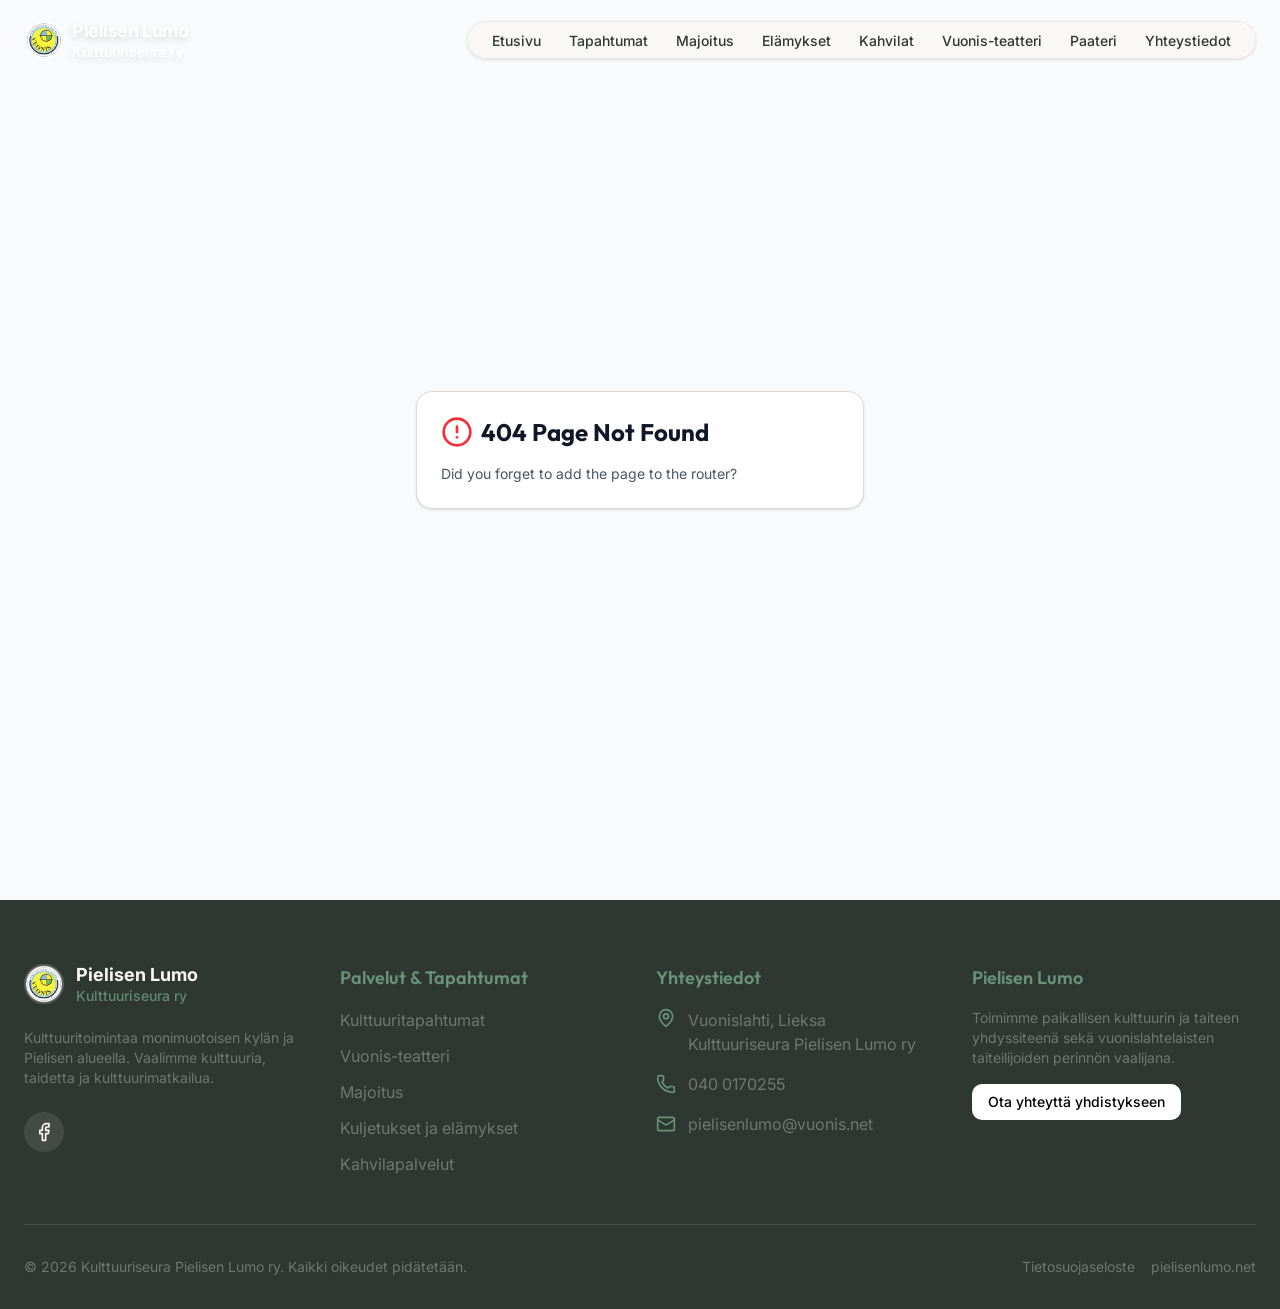
<file: index.html>
<!doctype html>
<html lang="fi">
  <head>
    <meta charset="UTF-8" />
    <meta
      name="viewport"
      content="width=device-width, initial-scale=1.0, maximum-scale=1"
    />

    <!-- SEO -->
    <title>Pielisen Lumo – Kulttuuriseura ry</title>

    <meta
      name="description"
      content="Pielisen Lumo Kulttuuriseura ry tarjoaa kulttuuritapahtumia, majoitusta, elämyksiä, kahvilapalveluita, Vuonis-teatteria ja Paaterin kulttuurikohteita Pielisen upeissa maisemissa."
    />

    <meta
      name="keywords"
      content="Pielisen Lumo, Vuonislahti, Lieksa, kulttuuritapahtumat, Paateri, Vuonis-teatteri, majoitus, elämykset, kahvilat, Pielinen"
    />

    <meta name="author" content="Pielisen Lumo Kulttuuriseura ry" />

    <!-- Open Graph -->
    <meta property="og:type" content="website" />
    <meta property="og:locale" content="fi_FI" />
    <meta property="og:title" content="Pielisen Lumo – Kulttuuriseura ry" />
    <meta
      property="og:description"
      content="Kulttuuritapahtumia, majoitusta, elämyksiä, kahvilapalveluita, Vuonis-teatteria ja Paaterin kulttuurikohteita Pielisen maisemissa."
    />
    <meta property="og:image" content="https://pielisenlumo.net/opengraph.jpg" />
    <meta property="og:image:alt" content="Pielisen Lumo ja Vuonislahti" />

    <!-- Favicon -->
    <link rel="icon" href="/favicon.jpg" />

    <!-- Fonts -->
    <link rel="preconnect" href="https://fonts.googleapis.com" />
    <link rel="preconnect" href="https://fonts.gstatic.com" crossorigin />

    <link
      href="https://fonts.googleapis.com/css2?family=Inter:wght@400;500;600&family=Outfit:wght@300;400;500;600;700&display=swap"
      rel="stylesheet"
    />
    <script type="module" crossorigin src="/assets/index-Bo_7HQ3w.js"></script>
    <link rel="stylesheet" crossorigin href="/assets/index-ULwiFDHs.css">
  </head>

  <body>
    <div id="root"></div>

  </body>
</html>
</file>
<file: assets/index-ULwiFDHs.css>
@layer properties{@supports (((-webkit-hyphens:none)) and (not (margin-trim:inline))) or ((-moz-orient:inline) and (not (color:rgb(from red r g b)))){*,:before,:after,::backdrop{--tw-translate-x:0;--tw-translate-y:0;--tw-translate-z:0;--tw-rotate-x:initial;--tw-rotate-y:initial;--tw-rotate-z:initial;--tw-skew-x:initial;--tw-skew-y:initial;--tw-space-y-reverse:0;--tw-space-x-reverse:0;--tw-border-style:solid;--tw-gradient-position:initial;--tw-gradient-from:#0000;--tw-gradient-via:#0000;--tw-gradient-to:#0000;--tw-gradient-stops:initial;--tw-gradient-via-stops:initial;--tw-gradient-from-position:0%;--tw-gradient-via-position:50%;--tw-gradient-to-position:100%;--tw-leading:initial;--tw-font-weight:initial;--tw-tracking:initial;--tw-ordinal:initial;--tw-slashed-zero:initial;--tw-numeric-figure:initial;--tw-numeric-spacing:initial;--tw-numeric-fraction:initial;--tw-shadow:0 0 #0000;--tw-shadow-color:initial;--tw-shadow-alpha:100%;--tw-inset-shadow:0 0 #0000;--tw-inset-shadow-color:initial;--tw-inset-shadow-alpha:100%;--tw-ring-color:initial;--tw-ring-shadow:0 0 #0000;--tw-inset-ring-color:initial;--tw-inset-ring-shadow:0 0 #0000;--tw-ring-inset:initial;--tw-ring-offset-width:0px;--tw-ring-offset-color:#fff;--tw-ring-offset-shadow:0 0 #0000;--tw-outline-style:solid;--tw-blur:initial;--tw-brightness:initial;--tw-contrast:initial;--tw-grayscale:initial;--tw-hue-rotate:initial;--tw-invert:initial;--tw-opacity:initial;--tw-saturate:initial;--tw-sepia:initial;--tw-drop-shadow:initial;--tw-drop-shadow-color:initial;--tw-drop-shadow-alpha:100%;--tw-drop-shadow-size:initial;--tw-backdrop-blur:initial;--tw-backdrop-brightness:initial;--tw-backdrop-contrast:initial;--tw-backdrop-grayscale:initial;--tw-backdrop-hue-rotate:initial;--tw-backdrop-invert:initial;--tw-backdrop-opacity:initial;--tw-backdrop-saturate:initial;--tw-backdrop-sepia:initial;--tw-duration:initial;--tw-ease:initial;--tw-scale-x:1;--tw-scale-y:1;--tw-scale-z:1;--tw-content:"";--tw-animation-delay:0s;--tw-animation-direction:normal;--tw-animation-duration:initial;--tw-animation-fill-mode:none;--tw-animation-iteration-count:1;--tw-enter-blur:0;--tw-enter-opacity:1;--tw-enter-rotate:0;--tw-enter-scale:1;--tw-enter-translate-x:0;--tw-enter-translate-y:0;--tw-exit-blur:0;--tw-exit-opacity:1;--tw-exit-rotate:0;--tw-exit-scale:1;--tw-exit-translate-x:0;--tw-exit-translate-y:0}}}@layer theme{:root,:host{--font-sans:ui-sans-serif, system-ui, sans-serif, "Apple Color Emoji", "Segoe UI Emoji", "Segoe UI Symbol", "Noto Color Emoji";--font-mono:ui-monospace, SFMono-Regular, Menlo, Monaco, Consolas, "Liberation Mono", "Courier New", monospace;--color-red-50:oklch(97.1% .013 17.38);--color-red-100:oklch(93.6% .032 17.717);--color-red-300:oklch(80.8% .114 19.571);--color-red-400:oklch(70.4% .191 22.216);--color-red-500:oklch(63.7% .237 25.331);--color-red-600:oklch(57.7% .245 27.325);--color-red-700:oklch(50.5% .213 27.518);--color-orange-100:oklch(95.4% .038 75.164);--color-orange-700:oklch(55.3% .195 38.402);--color-amber-100:oklch(96.2% .059 95.617);--color-amber-500:oklch(76.9% .188 70.08);--color-amber-700:oklch(55.5% .163 48.998);--color-green-100:oklch(96.2% .044 156.743);--color-green-700:oklch(52.7% .154 150.069);--color-blue-50:oklch(97% .014 254.604);--color-blue-100:oklch(93.2% .032 255.585);--color-blue-200:oklch(88.2% .059 254.128);--color-blue-700:oklch(48.8% .243 264.376);--color-blue-800:oklch(42.4% .199 265.638);--color-blue-900:oklch(37.9% .146 265.522);--color-blue-950:oklch(28.2% .091 267.935);--color-gray-50:oklch(98.5% .002 247.839);--color-gray-600:oklch(44.6% .03 256.802);--color-gray-900:oklch(21% .034 264.665);--color-black:#000;--color-white:#fff;--spacing:.25rem;--container-xs:20rem;--container-sm:24rem;--container-md:28rem;--container-lg:32rem;--container-xl:36rem;--container-2xl:42rem;--container-3xl:48rem;--container-4xl:56rem;--container-5xl:64rem;--container-6xl:72rem;--text-xs:.75rem;--text-xs--line-height:calc(1 / .75);--text-sm:.875rem;--text-sm--line-height:calc(1.25 / .875);--text-base:1rem;--text-base--line-height: 1.5 ;--text-lg:1.125rem;--text-lg--line-height:calc(1.75 / 1.125);--text-xl:1.25rem;--text-xl--line-height:calc(1.75 / 1.25);--text-2xl:1.5rem;--text-2xl--line-height:calc(2 / 1.5);--text-3xl:1.875rem;--text-3xl--line-height: 1.2 ;--text-4xl:2.25rem;--text-4xl--line-height:calc(2.5 / 2.25);--text-5xl:3rem;--text-5xl--line-height:1;--text-6xl:3.75rem;--text-6xl--line-height:1;--text-7xl:4.5rem;--text-7xl--line-height:1;--font-weight-light:300;--font-weight-normal:400;--font-weight-medium:500;--font-weight-semibold:600;--font-weight-bold:700;--tracking-tight:-.025em;--tracking-wider:.05em;--tracking-widest:.1em;--leading-tight:1.25;--leading-snug:1.375;--leading-normal:1.5;--leading-relaxed:1.625;--radius-2xl:1rem;--radius-3xl:1.5rem;--drop-shadow-md:0 3px 3px #0000001f;--drop-shadow-lg:0 4px 4px #00000026;--ease-in-out:cubic-bezier(.4, 0, .2, 1);--animate-spin:spin 1s linear infinite;--animate-pulse:pulse 2s cubic-bezier(.4, 0, .6, 1) infinite;--blur-sm:8px;--blur-md:12px;--aspect-video:16 / 9;--default-transition-duration:.15s;--default-transition-timing-function:cubic-bezier(.4, 0, .2, 1);--default-font-family:var(--font-sans);--default-mono-font-family:var(--font-mono);--color-border:hsl(var(--border))}}@layer base{*,:after,:before,::backdrop{box-sizing:border-box;border:0 solid;margin:0;padding:0}::file-selector-button{box-sizing:border-box;border:0 solid;margin:0;padding:0}html,:host{-webkit-text-size-adjust:100%;tab-size:4;line-height:1.5;font-family:var(--default-font-family,ui-sans-serif, system-ui, sans-serif, "Apple Color Emoji", "Segoe UI Emoji", "Segoe UI Symbol", "Noto Color Emoji");font-feature-settings:var(--default-font-feature-settings,normal);font-variation-settings:var(--default-font-variation-settings,normal);-webkit-tap-highlight-color:transparent}hr{height:0;color:inherit;border-top-width:1px}abbr:where([title]){-webkit-text-decoration:underline dotted;text-decoration:underline dotted}h1,h2,h3,h4,h5,h6{font-size:inherit;font-weight:inherit}a{color:inherit;-webkit-text-decoration:inherit;text-decoration:inherit}b,strong{font-weight:bolder}code,kbd,samp,pre{font-family:var(--default-mono-font-family,ui-monospace, SFMono-Regular, Menlo, Monaco, Consolas, "Liberation Mono", "Courier New", monospace);font-feature-settings:var(--default-mono-font-feature-settings,normal);font-variation-settings:var(--default-mono-font-variation-settings,normal);font-size:1em}small{font-size:80%}sub,sup{vertical-align:baseline;font-size:75%;line-height:0;position:relative}sub{bottom:-.25em}sup{top:-.5em}table{text-indent:0;border-color:inherit;border-collapse:collapse}:-moz-focusring{outline:auto}progress{vertical-align:baseline}summary{display:list-item}ol,ul,menu{list-style:none}img,svg,video,canvas,audio,iframe,embed,object{vertical-align:middle;display:block}img,video{max-width:100%;height:auto}button,input,select,optgroup,textarea{font:inherit;font-feature-settings:inherit;font-variation-settings:inherit;letter-spacing:inherit;color:inherit;opacity:1;background-color:#0000;border-radius:0}::file-selector-button{font:inherit;font-feature-settings:inherit;font-variation-settings:inherit;letter-spacing:inherit;color:inherit;opacity:1;background-color:#0000;border-radius:0}:where(select:is([multiple],[size])) optgroup{font-weight:bolder}:where(select:is([multiple],[size])) optgroup option{padding-inline-start:20px}::file-selector-button{margin-inline-end:4px}::placeholder{opacity:1}@supports (not ((-webkit-appearance:-apple-pay-button))) or (contain-intrinsic-size:1px){::placeholder{color:currentColor}@supports (color:color-mix(in lab,red,red)){::placeholder{color:color-mix(in oklab,currentcolor 50%,transparent)}}}textarea{resize:vertical}::-webkit-search-decoration{-webkit-appearance:none}::-webkit-date-and-time-value{min-height:1lh;text-align:inherit}::-webkit-datetime-edit{display:inline-flex}::-webkit-datetime-edit-fields-wrapper{padding:0}::-webkit-datetime-edit{padding-block:0}::-webkit-datetime-edit-year-field{padding-block:0}::-webkit-datetime-edit-month-field{padding-block:0}::-webkit-datetime-edit-day-field{padding-block:0}::-webkit-datetime-edit-hour-field{padding-block:0}::-webkit-datetime-edit-minute-field{padding-block:0}::-webkit-datetime-edit-second-field{padding-block:0}::-webkit-datetime-edit-millisecond-field{padding-block:0}::-webkit-datetime-edit-meridiem-field{padding-block:0}::-webkit-calendar-picker-indicator{line-height:1}:-moz-ui-invalid{box-shadow:none}button,input:where([type=button],[type=reset],[type=submit]){appearance:button}::file-selector-button{appearance:button}::-webkit-inner-spin-button{height:auto}::-webkit-outer-spin-button{height:auto}[hidden]:where(:not([hidden=until-found])){display:none!important}*{border-color:hsl(var(--border))}body{background-color:hsl(var(--background));font-family:var(--font-sans);color:hsl(var(--foreground));-webkit-font-smoothing:antialiased;-moz-osx-font-smoothing:grayscale}h1,h2,h3,h4,h5,h6{font-family:var(--font-heading)}}@layer components;@layer utilities{.\@container\/field-group{container:field-group/inline-size}.pointer-events-auto{pointer-events:auto}.pointer-events-none{pointer-events:none}.invisible{visibility:hidden}.sr-only{clip-path:inset(50%);white-space:nowrap;border-width:0;width:1px;height:1px;margin:-1px;padding:0;position:absolute;overflow:hidden}.absolute{position:absolute}.fixed{position:fixed}.relative{position:relative}.sticky{position:sticky}.inset-0{inset:calc(var(--spacing) * 0)}.inset-x-0{inset-inline:calc(var(--spacing) * 0)}.inset-y-0{inset-block:calc(var(--spacing) * 0)}.-top-12{top:calc(var(--spacing) * -12)}.top-0{top:calc(var(--spacing) * 0)}.top-1\.5{top:calc(var(--spacing) * 1.5)}.top-1\/2{top:50%}.top-2{top:calc(var(--spacing) * 2)}.top-3\.5{top:calc(var(--spacing) * 3.5)}.top-4{top:calc(var(--spacing) * 4)}.top-28{top:calc(var(--spacing) * 28)}.top-\[1px\]{top:1px}.top-\[50\%\]{top:50%}.top-\[60\%\]{top:60%}.top-full{top:100%}.-right-12{right:calc(var(--spacing) * -12)}.right-0{right:calc(var(--spacing) * 0)}.right-1{right:calc(var(--spacing) * 1)}.right-2{right:calc(var(--spacing) * 2)}.right-3{right:calc(var(--spacing) * 3)}.right-4{right:calc(var(--spacing) * 4)}.-bottom-12{bottom:calc(var(--spacing) * -12)}.bottom-0{bottom:calc(var(--spacing) * 0)}.bottom-5{bottom:calc(var(--spacing) * 5)}.bottom-6{bottom:calc(var(--spacing) * 6)}.-left-12{left:calc(var(--spacing) * -12)}.left-0{left:calc(var(--spacing) * 0)}.left-1\/2{left:50%}.left-2{left:calc(var(--spacing) * 2)}.left-5{left:calc(var(--spacing) * 5)}.left-6{left:calc(var(--spacing) * 6)}.left-\[50\%\]{left:50%}.z-0{z-index:0}.z-10{z-index:10}.z-20{z-index:20}.z-40{z-index:40}.z-50{z-index:50}.z-\[1\]{z-index:1}.z-\[100\]{z-index:100}.order-1{order:1}.order-2{order:2}.order-first{order:-9999}.order-last{order:9999}.container{width:100%}@media(min-width:40rem){.container{max-width:40rem}}@media(min-width:48rem){.container{max-width:48rem}}@media(min-width:64rem){.container{max-width:64rem}}@media(min-width:80rem){.container{max-width:80rem}}@media(min-width:96rem){.container{max-width:96rem}}.\!m-0{margin:calc(var(--spacing) * 0)!important}.m-0{margin:calc(var(--spacing) * 0)}.-mx-1{margin-inline:calc(var(--spacing) * -1)}.mx-2{margin-inline:calc(var(--spacing) * 2)}.mx-3\.5{margin-inline:calc(var(--spacing) * 3.5)}.mx-4{margin-inline:calc(var(--spacing) * 4)}.mx-auto{margin-inline:auto}.-my-2{margin-block:calc(var(--spacing) * -2)}.my-0{margin-block:calc(var(--spacing) * 0)}.my-0\.5{margin-block:calc(var(--spacing) * .5)}.my-1{margin-block:calc(var(--spacing) * 1)}.-mt-4{margin-top:calc(var(--spacing) * -4)}.-mt-6{margin-top:calc(var(--spacing) * -6)}.mt-0\.5{margin-top:calc(var(--spacing) * .5)}.mt-1{margin-top:calc(var(--spacing) * 1)}.mt-1\.5{margin-top:calc(var(--spacing) * 1.5)}.mt-2{margin-top:calc(var(--spacing) * 2)}.mt-2\.5{margin-top:calc(var(--spacing) * 2.5)}.mt-3{margin-top:calc(var(--spacing) * 3)}.mt-4{margin-top:calc(var(--spacing) * 4)}.mt-6{margin-top:calc(var(--spacing) * 6)}.mt-8{margin-top:calc(var(--spacing) * 8)}.mt-10{margin-top:calc(var(--spacing) * 10)}.mt-12{margin-top:calc(var(--spacing) * 12)}.mt-16{margin-top:calc(var(--spacing) * 16)}.mt-24{margin-top:calc(var(--spacing) * 24)}.mt-auto{margin-top:auto}.mr-1{margin-right:calc(var(--spacing) * 1)}.mr-2{margin-right:calc(var(--spacing) * 2)}.mb-1{margin-bottom:calc(var(--spacing) * 1)}.mb-2{margin-bottom:calc(var(--spacing) * 2)}.mb-3{margin-bottom:calc(var(--spacing) * 3)}.mb-4{margin-bottom:calc(var(--spacing) * 4)}.mb-6{margin-bottom:calc(var(--spacing) * 6)}.mb-8{margin-bottom:calc(var(--spacing) * 8)}.mb-10{margin-bottom:calc(var(--spacing) * 10)}.mb-12{margin-bottom:calc(var(--spacing) * 12)}.mb-16{margin-bottom:calc(var(--spacing) * 16)}.mb-20{margin-bottom:calc(var(--spacing) * 20)}.mb-24{margin-bottom:calc(var(--spacing) * 24)}.-ml-4{margin-left:calc(var(--spacing) * -4)}.ml-1{margin-left:calc(var(--spacing) * 1)}.ml-2{margin-left:calc(var(--spacing) * 2)}.ml-4{margin-left:calc(var(--spacing) * 4)}.ml-auto{margin-left:auto}.line-clamp-2{-webkit-line-clamp:2;-webkit-box-orient:vertical;display:-webkit-box;overflow:hidden}.block{display:block}.flex{display:flex}.grid{display:grid}.hidden{display:none}.inline-block{display:inline-block}.inline-flex{display:inline-flex}.table{display:table}.aspect-\[3\/4\]{aspect-ratio:3/4}.aspect-\[4\/3\]{aspect-ratio:4/3}.aspect-square{aspect-ratio:1}.aspect-video{aspect-ratio:var(--aspect-video)}.size-4{width:calc(var(--spacing) * 4);height:calc(var(--spacing) * 4)}.size-6{width:calc(var(--spacing) * 6);height:calc(var(--spacing) * 6)}.size-8{width:calc(var(--spacing) * 8);height:calc(var(--spacing) * 8)}.size-10{width:calc(var(--spacing) * 10);height:calc(var(--spacing) * 10)}.size-\[--cell-size\]{width:--cell-size;height:--cell-size}.h-1\.5{height:calc(var(--spacing) * 1.5)}.h-2{height:calc(var(--spacing) * 2)}.h-2\.5{height:calc(var(--spacing) * 2.5)}.h-3{height:calc(var(--spacing) * 3)}.h-3\.5{height:calc(var(--spacing) * 3.5)}.h-4{height:calc(var(--spacing) * 4)}.h-5{height:calc(var(--spacing) * 5)}.h-6{height:calc(var(--spacing) * 6)}.h-7{height:calc(var(--spacing) * 7)}.h-8{height:calc(var(--spacing) * 8)}.h-9{height:calc(var(--spacing) * 9)}.h-10{height:calc(var(--spacing) * 10)}.h-12{height:calc(var(--spacing) * 12)}.h-14{height:calc(var(--spacing) * 14)}.h-16{height:calc(var(--spacing) * 16)}.h-32{height:calc(var(--spacing) * 32)}.h-40{height:calc(var(--spacing) * 40)}.h-48{height:calc(var(--spacing) * 48)}.h-56{height:calc(var(--spacing) * 56)}.h-64{height:calc(var(--spacing) * 64)}.h-\[--cell-size\]{height:--cell-size}.h-\[1px\]{height:1px}.h-\[30vh\]{height:30vh}.h-\[50vh\]{height:50vh}.h-\[80vh\]{height:80vh}.h-\[250px\]{height:250px}.h-\[350px\]{height:350px}.h-\[400px\]{height:400px}.h-\[var\(--radix-navigation-menu-viewport-height\)\]{height:var(--radix-navigation-menu-viewport-height)}.h-\[var\(--radix-select-trigger-height\)\]{height:var(--radix-select-trigger-height)}.h-auto{height:auto}.h-full{height:100%}.h-px{height:1px}.h-svh{height:100svh}.max-h-\[--radix-context-menu-content-available-height\]{max-height:--radix-context-menu-content-available-height}.max-h-\[--radix-select-content-available-height\]{max-height:--radix-select-content-available-height}.max-h-\[80vh\]{max-height:80vh}.max-h-\[300px\]{max-height:300px}.max-h-\[var\(--radix-dropdown-menu-content-available-height\)\]{max-height:var(--radix-dropdown-menu-content-available-height)}.max-h-screen{max-height:100vh}.min-h-0{min-height:calc(var(--spacing) * 0)}.min-h-8{min-height:calc(var(--spacing) * 8)}.min-h-9{min-height:calc(var(--spacing) * 9)}.min-h-10{min-height:calc(var(--spacing) * 10)}.min-h-\[60px\]{min-height:60px}.min-h-\[150px\]{min-height:150px}.min-h-\[250px\]{min-height:250px}.min-h-\[300px\]{min-height:300px}.min-h-\[350px\]{min-height:350px}.min-h-\[400px\]{min-height:400px}.min-h-\[480px\]{min-height:480px}.min-h-\[500px\]{min-height:500px}.min-h-screen{min-height:100vh}.min-h-svh{min-height:100svh}.w-0{width:calc(var(--spacing) * 0)}.w-1{width:calc(var(--spacing) * 1)}.w-1\.5{width:calc(var(--spacing) * 1.5)}.w-2{width:calc(var(--spacing) * 2)}.w-2\.5{width:calc(var(--spacing) * 2.5)}.w-3{width:calc(var(--spacing) * 3)}.w-3\.5{width:calc(var(--spacing) * 3.5)}.w-3\/4{width:75%}.w-4{width:calc(var(--spacing) * 4)}.w-5{width:calc(var(--spacing) * 5)}.w-6{width:calc(var(--spacing) * 6)}.w-7{width:calc(var(--spacing) * 7)}.w-8{width:calc(var(--spacing) * 8)}.w-9{width:calc(var(--spacing) * 9)}.w-10{width:calc(var(--spacing) * 10)}.w-12{width:calc(var(--spacing) * 12)}.w-14{width:calc(var(--spacing) * 14)}.w-16{width:calc(var(--spacing) * 16)}.w-40{width:calc(var(--spacing) * 40)}.w-48{width:calc(var(--spacing) * 48)}.w-64{width:calc(var(--spacing) * 64)}.w-72{width:calc(var(--spacing) * 72)}.w-\[--cell-size\]{width:--cell-size}.w-\[1px\]{width:1px}.w-\[100px\]{width:100px}.w-\[var\(--sidebar-width\)\]{width:var(--sidebar-width)}.w-auto{width:auto}.w-fit{width:fit-content}.w-full{width:100%}.w-max{width:max-content}.w-px{width:1px}.max-w-2xl{max-width:var(--container-2xl)}.max-w-3xl{max-width:var(--container-3xl)}.max-w-4xl{max-width:var(--container-4xl)}.max-w-5xl{max-width:var(--container-5xl)}.max-w-6xl{max-width:var(--container-6xl)}.max-w-\[70\%\]{max-width:70%}.max-w-\[var\(--skeleton-width\)\]{max-width:var(--skeleton-width)}.max-w-full{max-width:100%}.max-w-lg{max-width:var(--container-lg)}.max-w-max{max-width:max-content}.max-w-md{max-width:var(--container-md)}.max-w-none{max-width:none}.max-w-sm{max-width:var(--container-sm)}.max-w-xl{max-width:var(--container-xl)}.max-w-xs{max-width:var(--container-xs)}.min-w-0{min-width:calc(var(--spacing) * 0)}.min-w-5{min-width:calc(var(--spacing) * 5)}.min-w-8{min-width:calc(var(--spacing) * 8)}.min-w-9{min-width:calc(var(--spacing) * 9)}.min-w-10{min-width:calc(var(--spacing) * 10)}.min-w-\[--cell-size\]{min-width:--cell-size}.min-w-\[8rem\]{min-width:8rem}.min-w-\[12rem\]{min-width:12rem}.min-w-\[var\(--radix-select-trigger-width\)\]{min-width:var(--radix-select-trigger-width)}.flex-1{flex:1}.shrink-0{flex-shrink:0}.flex-grow,.grow{flex-grow:1}.grow-0{flex-grow:0}.basis-full{flex-basis:100%}.caption-bottom{caption-side:bottom}.border-collapse{border-collapse:collapse}.origin-\[--radix-context-menu-content-transform-origin\]{transform-origin:--radix-context-menu-content-transform-origin}.origin-\[--radix-dropdown-menu-content-transform-origin\]{transform-origin:--radix-dropdown-menu-content-transform-origin}.origin-\[--radix-hover-card-content-transform-origin\]{transform-origin:--radix-hover-card-content-transform-origin}.origin-\[--radix-menubar-content-transform-origin\]{transform-origin:--radix-menubar-content-transform-origin}.origin-\[--radix-popover-content-transform-origin\]{transform-origin:--radix-popover-content-transform-origin}.origin-\[--radix-select-content-transform-origin\]{transform-origin:--radix-select-content-transform-origin}.origin-\[--radix-tooltip-content-transform-origin\]{transform-origin:--radix-tooltip-content-transform-origin}.-translate-x-1\/2{--tw-translate-x: -50% ;translate:var(--tw-translate-x) var(--tw-translate-y)}.-translate-x-px{--tw-translate-x:-1px;translate:var(--tw-translate-x) var(--tw-translate-y)}.translate-x-\[-50\%\]{--tw-translate-x:-50%;translate:var(--tw-translate-x) var(--tw-translate-y)}.translate-x-px{--tw-translate-x:1px;translate:var(--tw-translate-x) var(--tw-translate-y)}.-translate-y-1\/2{--tw-translate-y: -50% ;translate:var(--tw-translate-x) var(--tw-translate-y)}.translate-y-\[-50\%\]{--tw-translate-y:-50%;translate:var(--tw-translate-x) var(--tw-translate-y)}.rotate-45{rotate:45deg}.rotate-90{rotate:90deg}.transform{transform:var(--tw-rotate-x,) var(--tw-rotate-y,) var(--tw-rotate-z,) var(--tw-skew-x,) var(--tw-skew-y,)}.animate-caret-blink{animation:1.25s ease-out infinite caret-blink}.animate-in{animation:enter var(--tw-animation-duration,var(--tw-duration,.15s))var(--tw-ease,ease)var(--tw-animation-delay,0s)var(--tw-animation-iteration-count,1)var(--tw-animation-direction,normal)var(--tw-animation-fill-mode,none)}.animate-pulse{animation:var(--animate-pulse)}.animate-spin{animation:var(--animate-spin)}.cursor-default{cursor:default}.cursor-pointer{cursor:pointer}.cursor-text{cursor:text}.touch-none{touch-action:none}.resize-none{resize:none}.list-inside{list-style-position:inside}.list-disc{list-style-type:disc}.list-none{list-style-type:none}.auto-rows-\[250px\]{grid-auto-rows:250px}.grid-cols-1{grid-template-columns:repeat(1,minmax(0,1fr))}.flex-col{flex-direction:column}.flex-col-reverse{flex-direction:column-reverse}.flex-row{flex-direction:row}.flex-wrap{flex-wrap:wrap}.place-content-center{place-content:center}.items-center{align-items:center}.items-end{align-items:flex-end}.items-start{align-items:flex-start}.items-stretch{align-items:stretch}.justify-between{justify-content:space-between}.justify-center{justify-content:center}.justify-end{justify-content:flex-end}.justify-start{justify-content:flex-start}.gap-1{gap:calc(var(--spacing) * 1)}.gap-1\.5{gap:calc(var(--spacing) * 1.5)}.gap-2{gap:calc(var(--spacing) * 2)}.gap-2\.5{gap:calc(var(--spacing) * 2.5)}.gap-3{gap:calc(var(--spacing) * 3)}.gap-4{gap:calc(var(--spacing) * 4)}.gap-6{gap:calc(var(--spacing) * 6)}.gap-7{gap:calc(var(--spacing) * 7)}.gap-8{gap:calc(var(--spacing) * 8)}.gap-10{gap:calc(var(--spacing) * 10)}.gap-12{gap:calc(var(--spacing) * 12)}:where(.space-y-1>:not(:last-child)){--tw-space-y-reverse:0;margin-block-start:calc(calc(var(--spacing) * 1) * var(--tw-space-y-reverse));margin-block-end:calc(calc(var(--spacing) * 1) * calc(1 - var(--tw-space-y-reverse)))}:where(.space-y-1\.5>:not(:last-child)){--tw-space-y-reverse:0;margin-block-start:calc(calc(var(--spacing) * 1.5) * var(--tw-space-y-reverse));margin-block-end:calc(calc(var(--spacing) * 1.5) * calc(1 - var(--tw-space-y-reverse)))}:where(.space-y-2>:not(:last-child)){--tw-space-y-reverse:0;margin-block-start:calc(calc(var(--spacing) * 2) * var(--tw-space-y-reverse));margin-block-end:calc(calc(var(--spacing) * 2) * calc(1 - var(--tw-space-y-reverse)))}:where(.space-y-3>:not(:last-child)){--tw-space-y-reverse:0;margin-block-start:calc(calc(var(--spacing) * 3) * var(--tw-space-y-reverse));margin-block-end:calc(calc(var(--spacing) * 3) * calc(1 - var(--tw-space-y-reverse)))}:where(.space-y-4>:not(:last-child)){--tw-space-y-reverse:0;margin-block-start:calc(calc(var(--spacing) * 4) * var(--tw-space-y-reverse));margin-block-end:calc(calc(var(--spacing) * 4) * calc(1 - var(--tw-space-y-reverse)))}:where(.space-y-6>:not(:last-child)){--tw-space-y-reverse:0;margin-block-start:calc(calc(var(--spacing) * 6) * var(--tw-space-y-reverse));margin-block-end:calc(calc(var(--spacing) * 6) * calc(1 - var(--tw-space-y-reverse)))}:where(.space-x-1>:not(:last-child)){--tw-space-x-reverse:0;margin-inline-start:calc(calc(var(--spacing) * 1) * var(--tw-space-x-reverse));margin-inline-end:calc(calc(var(--spacing) * 1) * calc(1 - var(--tw-space-x-reverse)))}:where(.space-x-4>:not(:last-child)){--tw-space-x-reverse:0;margin-inline-start:calc(calc(var(--spacing) * 4) * var(--tw-space-x-reverse));margin-inline-end:calc(calc(var(--spacing) * 4) * calc(1 - var(--tw-space-x-reverse)))}.self-stretch{align-self:stretch}.overflow-auto{overflow:auto}.overflow-hidden{overflow:hidden}.overflow-x-hidden{overflow-x:hidden}.overflow-y-auto{overflow-y:auto}.rounded-2xl{border-radius:var(--radius-2xl)}.rounded-3xl{border-radius:var(--radius-3xl)}.rounded-\[2px\]{border-radius:2px}.rounded-\[2rem\]{border-radius:2rem}.rounded-\[calc\(var\(--radius\)-5px\)\]{border-radius:calc(var(--radius) - 5px)}.rounded-\[inherit\]{border-radius:inherit}.rounded-full{border-radius:3.40282e38px}.rounded-lg{border-radius:var(--radius)}.rounded-md{border-radius:calc(var(--radius) - 2px)}.rounded-none{border-radius:0}.rounded-sm{border-radius:calc(var(--radius) - 4px)}.rounded-xl{border-radius:calc(var(--radius) + 4px)}.rounded-t-\[2rem\]{border-top-left-radius:2rem;border-top-right-radius:2rem}.rounded-t-\[10px\]{border-top-left-radius:10px;border-top-right-radius:10px}.rounded-l-md{border-top-left-radius:calc(var(--radius) - 2px);border-bottom-left-radius:calc(var(--radius) - 2px)}.rounded-tl-sm{border-top-left-radius:calc(var(--radius) - 4px)}.rounded-r-md{border-top-right-radius:calc(var(--radius) - 2px);border-bottom-right-radius:calc(var(--radius) - 2px)}.border{border-style:var(--tw-border-style);border-width:1px}.border-0{border-style:var(--tw-border-style);border-width:0}.border-2{border-style:var(--tw-border-style);border-width:2px}.border-4{border-style:var(--tw-border-style);border-width:4px}.border-8{border-style:var(--tw-border-style);border-width:8px}.border-\[1\.5px\]{border-style:var(--tw-border-style);border-width:1.5px}.border-y{border-block-style:var(--tw-border-style);border-block-width:1px}.border-t{border-top-style:var(--tw-border-style);border-top-width:1px}.border-r{border-right-style:var(--tw-border-style);border-right-width:1px}.border-b{border-bottom-style:var(--tw-border-style);border-bottom-width:1px}.border-l{border-left-style:var(--tw-border-style);border-left-width:1px}.border-l-4{border-left-style:var(--tw-border-style);border-left-width:4px}.border-dashed{--tw-border-style:dashed;border-style:dashed}.border-none{--tw-border-style:none;border-style:none}.\[border-color\:var\(--badge-outline\)\]{border-color:var(--badge-outline)}.\[border-color\:var\(--button-outline\)\]{border-color:var(--button-outline)}.border-\[--color-border\]{border-color:--color-border}.border-background\/10{border-color:hsl(var(--background))}@supports (color:color-mix(in lab,red,red)){.border-background\/10{border-color:color-mix(in oklab,hsl(var(--background)) 10%,transparent)}}.border-blue-100{border-color:var(--color-blue-100)}.border-blue-200{border-color:var(--color-blue-200)}.border-border,.border-border\/50{border-color:hsl(var(--border))}@supports (color:color-mix(in lab,red,red)){.border-border\/50{border-color:color-mix(in oklab,hsl(var(--border)) 50%,transparent)}}.border-destructive,.border-destructive\/50{border-color:hsl(var(--destructive))}@supports (color:color-mix(in lab,red,red)){.border-destructive\/50{border-color:color-mix(in oklab,hsl(var(--destructive)) 50%,transparent)}}.border-input{border-color:hsl(var(--input))}.border-primary{border-color:hsl(var(--primary))}.border-primary-foreground\/20{border-color:hsl(var(--primary-foreground))}@supports (color:color-mix(in lab,red,red)){.border-primary-foreground\/20{border-color:color-mix(in oklab,hsl(var(--primary-foreground)) 20%,transparent)}}.border-primary\/10{border-color:hsl(var(--primary))}@supports (color:color-mix(in lab,red,red)){.border-primary\/10{border-color:color-mix(in oklab,hsl(var(--primary)) 10%,transparent)}}.border-primary\/50{border-color:hsl(var(--primary))}@supports (color:color-mix(in lab,red,red)){.border-primary\/50{border-color:color-mix(in oklab,hsl(var(--primary)) 50%,transparent)}}.border-transparent{border-color:#0000}.border-white{border-color:var(--color-white)}.border-white\/20{border-color:#fff3}@supports (color:color-mix(in lab,red,red)){.border-white\/20{border-color:color-mix(in oklab,var(--color-white) 20%,transparent)}}.border-white\/30{border-color:#ffffff4d}@supports (color:color-mix(in lab,red,red)){.border-white\/30{border-color:color-mix(in oklab,var(--color-white) 30%,transparent)}}.border-white\/50{border-color:#ffffff80}@supports (color:color-mix(in lab,red,red)){.border-white\/50{border-color:color-mix(in oklab,var(--color-white) 50%,transparent)}}.border-t-transparent{border-top-color:#0000}.border-l-transparent{border-left-color:#0000}.bg-\[\#2D3E33\]{background-color:#2d3e33}.bg-\[\#5E836A\]{background-color:#5e836a}.bg-\[\#f8f6f1\]{background-color:#f8f6f1}.bg-\[--color-bg\]{background-color:--color-bg}.bg-accent{background-color:hsl(var(--accent))}.bg-amber-100\/50{background-color:#fef3c680}@supports (color:color-mix(in lab,red,red)){.bg-amber-100\/50{background-color:color-mix(in oklab,var(--color-amber-100) 50%,transparent)}}.bg-background,.bg-background\/10{background-color:hsl(var(--background))}@supports (color:color-mix(in lab,red,red)){.bg-background\/10{background-color:color-mix(in oklab,hsl(var(--background)) 10%,transparent)}}.bg-background\/90{background-color:hsl(var(--background))}@supports (color:color-mix(in lab,red,red)){.bg-background\/90{background-color:color-mix(in oklab,hsl(var(--background)) 90%,transparent)}}.bg-background\/95{background-color:hsl(var(--background))}@supports (color:color-mix(in lab,red,red)){.bg-background\/95{background-color:color-mix(in oklab,hsl(var(--background)) 95%,transparent)}}.bg-black\/20{background-color:#0003}@supports (color:color-mix(in lab,red,red)){.bg-black\/20{background-color:color-mix(in oklab,var(--color-black) 20%,transparent)}}.bg-black\/25{background-color:#00000040}@supports (color:color-mix(in lab,red,red)){.bg-black\/25{background-color:color-mix(in oklab,var(--color-black) 25%,transparent)}}.bg-black\/40{background-color:#0006}@supports (color:color-mix(in lab,red,red)){.bg-black\/40{background-color:color-mix(in oklab,var(--color-black) 40%,transparent)}}.bg-black\/50{background-color:#00000080}@supports (color:color-mix(in lab,red,red)){.bg-black\/50{background-color:color-mix(in oklab,var(--color-black) 50%,transparent)}}.bg-black\/60{background-color:#0009}@supports (color:color-mix(in lab,red,red)){.bg-black\/60{background-color:color-mix(in oklab,var(--color-black) 60%,transparent)}}.bg-black\/80{background-color:#000c}@supports (color:color-mix(in lab,red,red)){.bg-black\/80{background-color:color-mix(in oklab,var(--color-black) 80%,transparent)}}.bg-blue-50\/50{background-color:#eff6ff80}@supports (color:color-mix(in lab,red,red)){.bg-blue-50\/50{background-color:color-mix(in oklab,var(--color-blue-50) 50%,transparent)}}.bg-blue-100\/50{background-color:#dbeafe80}@supports (color:color-mix(in lab,red,red)){.bg-blue-100\/50{background-color:color-mix(in oklab,var(--color-blue-100) 50%,transparent)}}.bg-border{background-color:hsl(var(--border))}.bg-card{background-color:hsl(var(--card))}.bg-destructive{background-color:hsl(var(--destructive))}.bg-foreground{background-color:hsl(var(--foreground))}.bg-gray-50{background-color:var(--color-gray-50)}.bg-green-100{background-color:var(--color-green-100)}.bg-input{background-color:hsl(var(--input))}.bg-muted,.bg-muted\/50{background-color:hsl(var(--muted))}@supports (color:color-mix(in lab,red,red)){.bg-muted\/50{background-color:color-mix(in oklab,hsl(var(--muted)) 50%,transparent)}}.bg-orange-100{background-color:var(--color-orange-100)}.bg-popover{background-color:hsl(var(--popover))}.bg-primary,.bg-primary\/5{background-color:hsl(var(--primary))}@supports (color:color-mix(in lab,red,red)){.bg-primary\/5{background-color:color-mix(in oklab,hsl(var(--primary)) 5%,transparent)}}.bg-primary\/10{background-color:hsl(var(--primary))}@supports (color:color-mix(in lab,red,red)){.bg-primary\/10{background-color:color-mix(in oklab,hsl(var(--primary)) 10%,transparent)}}.bg-primary\/20{background-color:hsl(var(--primary))}@supports (color:color-mix(in lab,red,red)){.bg-primary\/20{background-color:color-mix(in oklab,hsl(var(--primary)) 20%,transparent)}}.bg-primary\/80{background-color:hsl(var(--primary))}@supports (color:color-mix(in lab,red,red)){.bg-primary\/80{background-color:color-mix(in oklab,hsl(var(--primary)) 80%,transparent)}}.bg-red-100{background-color:var(--color-red-100)}.bg-secondary,.bg-secondary\/10{background-color:hsl(var(--secondary))}@supports (color:color-mix(in lab,red,red)){.bg-secondary\/10{background-color:color-mix(in oklab,hsl(var(--secondary)) 10%,transparent)}}.bg-secondary\/20{background-color:hsl(var(--secondary))}@supports (color:color-mix(in lab,red,red)){.bg-secondary\/20{background-color:color-mix(in oklab,hsl(var(--secondary)) 20%,transparent)}}.bg-secondary\/30{background-color:hsl(var(--secondary))}@supports (color:color-mix(in lab,red,red)){.bg-secondary\/30{background-color:color-mix(in oklab,hsl(var(--secondary)) 30%,transparent)}}.bg-secondary\/40{background-color:hsl(var(--secondary))}@supports (color:color-mix(in lab,red,red)){.bg-secondary\/40{background-color:color-mix(in oklab,hsl(var(--secondary)) 40%,transparent)}}.bg-secondary\/50{background-color:hsl(var(--secondary))}@supports (color:color-mix(in lab,red,red)){.bg-secondary\/50{background-color:color-mix(in oklab,hsl(var(--secondary)) 50%,transparent)}}.bg-transparent{background-color:#0000}.bg-white{background-color:var(--color-white)}.bg-white\/10{background-color:#ffffff1a}@supports (color:color-mix(in lab,red,red)){.bg-white\/10{background-color:color-mix(in oklab,var(--color-white) 10%,transparent)}}.bg-white\/20{background-color:#fff3}@supports (color:color-mix(in lab,red,red)){.bg-white\/20{background-color:color-mix(in oklab,var(--color-white) 20%,transparent)}}.bg-white\/90{background-color:#ffffffe6}@supports (color:color-mix(in lab,red,red)){.bg-white\/90{background-color:color-mix(in oklab,var(--color-white) 90%,transparent)}}.bg-gradient-to-r{--tw-gradient-position:to right in oklab;background-image:linear-gradient(var(--tw-gradient-stops))}.bg-gradient-to-t{--tw-gradient-position:to top in oklab;background-image:linear-gradient(var(--tw-gradient-stops))}.from-background{--tw-gradient-from:hsl(var(--background));--tw-gradient-stops:var(--tw-gradient-via-stops,var(--tw-gradient-position), var(--tw-gradient-from) var(--tw-gradient-from-position), var(--tw-gradient-to) var(--tw-gradient-to-position))}.from-black\/50{--tw-gradient-from:#00000080}@supports (color:color-mix(in lab,red,red)){.from-black\/50{--tw-gradient-from:color-mix(in oklab, var(--color-black) 50%, transparent)}}.from-black\/50{--tw-gradient-stops:var(--tw-gradient-via-stops,var(--tw-gradient-position), var(--tw-gradient-from) var(--tw-gradient-from-position), var(--tw-gradient-to) var(--tw-gradient-to-position))}.from-black\/80{--tw-gradient-from:#000c}@supports (color:color-mix(in lab,red,red)){.from-black\/80{--tw-gradient-from:color-mix(in oklab, var(--color-black) 80%, transparent)}}.from-black\/80{--tw-gradient-stops:var(--tw-gradient-via-stops,var(--tw-gradient-position), var(--tw-gradient-from) var(--tw-gradient-from-position), var(--tw-gradient-to) var(--tw-gradient-to-position))}.from-black\/90{--tw-gradient-from:#000000e6}@supports (color:color-mix(in lab,red,red)){.from-black\/90{--tw-gradient-from:color-mix(in oklab, var(--color-black) 90%, transparent)}}.from-black\/90{--tw-gradient-stops:var(--tw-gradient-via-stops,var(--tw-gradient-position), var(--tw-gradient-from) var(--tw-gradient-from-position), var(--tw-gradient-to) var(--tw-gradient-to-position))}.from-blue-950\/80{--tw-gradient-from:#162456cc}@supports (color:color-mix(in lab,red,red)){.from-blue-950\/80{--tw-gradient-from:color-mix(in oklab, var(--color-blue-950) 80%, transparent)}}.from-blue-950\/80{--tw-gradient-stops:var(--tw-gradient-via-stops,var(--tw-gradient-position), var(--tw-gradient-from) var(--tw-gradient-from-position), var(--tw-gradient-to) var(--tw-gradient-to-position))}.via-black\/20{--tw-gradient-via:#0003}@supports (color:color-mix(in lab,red,red)){.via-black\/20{--tw-gradient-via:color-mix(in oklab, var(--color-black) 20%, transparent)}}.via-black\/20{--tw-gradient-via-stops:var(--tw-gradient-position), var(--tw-gradient-from) var(--tw-gradient-from-position), var(--tw-gradient-via) var(--tw-gradient-via-position), var(--tw-gradient-to) var(--tw-gradient-to-position);--tw-gradient-stops:var(--tw-gradient-via-stops)}.via-black\/30{--tw-gradient-via:#0000004d}@supports (color:color-mix(in lab,red,red)){.via-black\/30{--tw-gradient-via:color-mix(in oklab, var(--color-black) 30%, transparent)}}.via-black\/30{--tw-gradient-via-stops:var(--tw-gradient-position), var(--tw-gradient-from) var(--tw-gradient-from-position), var(--tw-gradient-via) var(--tw-gradient-via-position), var(--tw-gradient-to) var(--tw-gradient-to-position);--tw-gradient-stops:var(--tw-gradient-via-stops)}.via-black\/40{--tw-gradient-via:#0006}@supports (color:color-mix(in lab,red,red)){.via-black\/40{--tw-gradient-via:color-mix(in oklab, var(--color-black) 40%, transparent)}}.via-black\/40{--tw-gradient-via-stops:var(--tw-gradient-position), var(--tw-gradient-from) var(--tw-gradient-from-position), var(--tw-gradient-via) var(--tw-gradient-via-position), var(--tw-gradient-to) var(--tw-gradient-to-position);--tw-gradient-stops:var(--tw-gradient-via-stops)}.via-black\/50{--tw-gradient-via:#00000080}@supports (color:color-mix(in lab,red,red)){.via-black\/50{--tw-gradient-via:color-mix(in oklab, var(--color-black) 50%, transparent)}}.via-black\/50{--tw-gradient-via-stops:var(--tw-gradient-position), var(--tw-gradient-from) var(--tw-gradient-from-position), var(--tw-gradient-via) var(--tw-gradient-via-position), var(--tw-gradient-to) var(--tw-gradient-to-position);--tw-gradient-stops:var(--tw-gradient-via-stops)}.to-transparent{--tw-gradient-to:transparent;--tw-gradient-stops:var(--tw-gradient-via-stops,var(--tw-gradient-position), var(--tw-gradient-from) var(--tw-gradient-from-position), var(--tw-gradient-to) var(--tw-gradient-to-position))}.fill-current{fill:currentColor}.fill-primary{fill:hsl(var(--primary))}.object-contain{object-fit:contain}.object-cover{object-fit:cover}.object-center{object-position:center}.p-0{padding:calc(var(--spacing) * 0)}.p-1{padding:calc(var(--spacing) * 1)}.p-2{padding:calc(var(--spacing) * 2)}.p-3{padding:calc(var(--spacing) * 3)}.p-4{padding:calc(var(--spacing) * 4)}.p-5{padding:calc(var(--spacing) * 5)}.p-6{padding:calc(var(--spacing) * 6)}.p-8{padding:calc(var(--spacing) * 8)}.p-10{padding:calc(var(--spacing) * 10)}.p-24{padding:calc(var(--spacing) * 24)}.p-\[1px\]{padding:1px}.px-1{padding-inline:calc(var(--spacing) * 1)}.px-1\.5{padding-inline:calc(var(--spacing) * 1.5)}.px-2{padding-inline:calc(var(--spacing) * 2)}.px-2\.5{padding-inline:calc(var(--spacing) * 2.5)}.px-3{padding-inline:calc(var(--spacing) * 3)}.px-4{padding-inline:calc(var(--spacing) * 4)}.px-6{padding-inline:calc(var(--spacing) * 6)}.px-8{padding-inline:calc(var(--spacing) * 8)}.px-\[--cell-size\]{padding-inline:--cell-size}.py-0\.5{padding-block:calc(var(--spacing) * .5)}.py-1{padding-block:calc(var(--spacing) * 1)}.py-1\.5{padding-block:calc(var(--spacing) * 1.5)}.py-2{padding-block:calc(var(--spacing) * 2)}.py-3{padding-block:calc(var(--spacing) * 3)}.py-4{padding-block:calc(var(--spacing) * 4)}.py-5{padding-block:calc(var(--spacing) * 5)}.py-6{padding-block:calc(var(--spacing) * 6)}.py-12{padding-block:calc(var(--spacing) * 12)}.py-16{padding-block:calc(var(--spacing) * 16)}.pt-0{padding-top:calc(var(--spacing) * 0)}.pt-3{padding-top:calc(var(--spacing) * 3)}.pt-4{padding-top:calc(var(--spacing) * 4)}.pt-6{padding-top:calc(var(--spacing) * 6)}.pt-8{padding-top:calc(var(--spacing) * 8)}.pt-12{padding-top:calc(var(--spacing) * 12)}.pt-16{padding-top:calc(var(--spacing) * 16)}.pr-1{padding-right:calc(var(--spacing) * 1)}.pr-2{padding-right:calc(var(--spacing) * 2)}.pr-2\.5{padding-right:calc(var(--spacing) * 2.5)}.pr-3{padding-right:calc(var(--spacing) * 3)}.pr-8{padding-right:calc(var(--spacing) * 8)}.pb-2{padding-bottom:calc(var(--spacing) * 2)}.pb-3{padding-bottom:calc(var(--spacing) * 3)}.pb-4{padding-bottom:calc(var(--spacing) * 4)}.pb-5{padding-bottom:calc(var(--spacing) * 5)}.pb-6{padding-bottom:calc(var(--spacing) * 6)}.pb-8{padding-bottom:calc(var(--spacing) * 8)}.pb-12{padding-bottom:calc(var(--spacing) * 12)}.pb-16{padding-bottom:calc(var(--spacing) * 16)}.pl-2{padding-left:calc(var(--spacing) * 2)}.pl-2\.5{padding-left:calc(var(--spacing) * 2.5)}.pl-3{padding-left:calc(var(--spacing) * 3)}.pl-4{padding-left:calc(var(--spacing) * 4)}.pl-8{padding-left:calc(var(--spacing) * 8)}.text-center{text-align:center}.text-left{text-align:left}.align-middle{vertical-align:middle}.font-mono{font-family:var(--font-mono)}.font-sans{font-family:var(--font-sans)}.text-2xl{font-size:var(--text-2xl);line-height:var(--tw-leading,var(--text-2xl--line-height))}.text-3xl{font-size:var(--text-3xl);line-height:var(--tw-leading,var(--text-3xl--line-height))}.text-4xl{font-size:var(--text-4xl);line-height:var(--tw-leading,var(--text-4xl--line-height))}.text-base{font-size:var(--text-base);line-height:var(--tw-leading,var(--text-base--line-height))}.text-lg{font-size:var(--text-lg);line-height:var(--tw-leading,var(--text-lg--line-height))}.text-sm{font-size:var(--text-sm);line-height:var(--tw-leading,var(--text-sm--line-height))}.text-sm\/relaxed{font-size:var(--text-sm);line-height:var(--leading-relaxed)}.text-xl{font-size:var(--text-xl);line-height:var(--tw-leading,var(--text-xl--line-height))}.text-xs{font-size:var(--text-xs);line-height:var(--tw-leading,var(--text-xs--line-height))}.text-\[0\.8rem\]{font-size:.8rem}.text-\[10px\]{font-size:10px}.leading-none{--tw-leading:1;line-height:1}.leading-normal{--tw-leading:var(--leading-normal);line-height:var(--leading-normal)}.leading-relaxed{--tw-leading:var(--leading-relaxed);line-height:var(--leading-relaxed)}.leading-snug{--tw-leading:var(--leading-snug);line-height:var(--leading-snug)}.leading-tight{--tw-leading:var(--leading-tight);line-height:var(--leading-tight)}.font-bold{--tw-font-weight:var(--font-weight-bold);font-weight:var(--font-weight-bold)}.font-light{--tw-font-weight:var(--font-weight-light);font-weight:var(--font-weight-light)}.font-medium{--tw-font-weight:var(--font-weight-medium);font-weight:var(--font-weight-medium)}.font-normal{--tw-font-weight:var(--font-weight-normal);font-weight:var(--font-weight-normal)}.font-semibold{--tw-font-weight:var(--font-weight-semibold);font-weight:var(--font-weight-semibold)}.tracking-tight{--tw-tracking:var(--tracking-tight);letter-spacing:var(--tracking-tight)}.tracking-wider{--tw-tracking:var(--tracking-wider);letter-spacing:var(--tracking-wider)}.tracking-widest{--tw-tracking:var(--tracking-widest);letter-spacing:var(--tracking-widest)}.text-balance{text-wrap:balance}.break-words{overflow-wrap:break-word}.whitespace-nowrap{white-space:nowrap}.text-\[\#2563eb\]{color:#2563eb}.text-accent-foreground{color:hsl(var(--accent-foreground))}.text-amber-500{color:var(--color-amber-500)}.text-amber-700{color:var(--color-amber-700)}.text-background{color:hsl(var(--background))}.text-black{color:var(--color-black)}.text-blue-700{color:var(--color-blue-700)}.text-blue-800{color:var(--color-blue-800)}.text-blue-900{color:var(--color-blue-900)}.text-card-foreground{color:hsl(var(--card-foreground))}.text-current{color:currentColor}.text-destructive{color:hsl(var(--destructive))}.text-destructive-foreground{color:hsl(var(--destructive-foreground))}.text-foreground,.text-foreground\/50{color:hsl(var(--foreground))}@supports (color:color-mix(in lab,red,red)){.text-foreground\/50{color:color-mix(in oklab,hsl(var(--foreground)) 50%,transparent)}}.text-foreground\/80{color:hsl(var(--foreground))}@supports (color:color-mix(in lab,red,red)){.text-foreground\/80{color:color-mix(in oklab,hsl(var(--foreground)) 80%,transparent)}}.text-gray-600{color:var(--color-gray-600)}.text-gray-900{color:var(--color-gray-900)}.text-green-700{color:var(--color-green-700)}.text-muted-foreground{color:hsl(var(--muted-foreground))}.text-orange-700{color:var(--color-orange-700)}.text-popover-foreground{color:hsl(var(--popover-foreground))}.text-primary{color:hsl(var(--primary))}.text-primary-foreground,.text-primary-foreground\/80{color:hsl(var(--primary-foreground))}@supports (color:color-mix(in lab,red,red)){.text-primary-foreground\/80{color:color-mix(in oklab,hsl(var(--primary-foreground)) 80%,transparent)}}.text-red-500{color:var(--color-red-500)}.text-red-700{color:var(--color-red-700)}.text-secondary-foreground{color:hsl(var(--secondary-foreground))}.text-white{color:var(--color-white)}.text-white\/70{color:#ffffffb3}@supports (color:color-mix(in lab,red,red)){.text-white\/70{color:color-mix(in oklab,var(--color-white) 70%,transparent)}}.text-white\/80{color:#fffc}@supports (color:color-mix(in lab,red,red)){.text-white\/80{color:color-mix(in oklab,var(--color-white) 80%,transparent)}}.text-white\/90{color:#ffffffe6}@supports (color:color-mix(in lab,red,red)){.text-white\/90{color:color-mix(in oklab,var(--color-white) 90%,transparent)}}.lowercase{text-transform:lowercase}.uppercase{text-transform:uppercase}.italic{font-style:italic}.tabular-nums{--tw-numeric-spacing:tabular-nums;font-variant-numeric:var(--tw-ordinal,) var(--tw-slashed-zero,) var(--tw-numeric-figure,) var(--tw-numeric-spacing,) var(--tw-numeric-fraction,)}.underline{text-decoration-line:underline}.underline-offset-4{text-underline-offset:4px}.opacity-0{opacity:0}.opacity-10{opacity:.1}.opacity-50{opacity:.5}.opacity-60{opacity:.6}.opacity-70{opacity:.7}.opacity-80{opacity:.8}.opacity-90{opacity:.9}.shadow{--tw-shadow:0 1px 3px 0 var(--tw-shadow-color,#0000001a), 0 1px 2px -1px var(--tw-shadow-color,#0000001a);box-shadow:var(--tw-inset-shadow),var(--tw-inset-ring-shadow),var(--tw-ring-offset-shadow),var(--tw-ring-shadow),var(--tw-shadow)}.shadow-2xl{--tw-shadow:0 25px 50px -12px var(--tw-shadow-color,#00000040);box-shadow:var(--tw-inset-shadow),var(--tw-inset-ring-shadow),var(--tw-ring-offset-shadow),var(--tw-ring-shadow),var(--tw-shadow)}.shadow-\[0_-10px_20px_rgba\(0\,0\,0\,0\.05\)\]{--tw-shadow:0 -10px 20px var(--tw-shadow-color,#0000000d);box-shadow:var(--tw-inset-shadow),var(--tw-inset-ring-shadow),var(--tw-ring-offset-shadow),var(--tw-ring-shadow),var(--tw-shadow)}.shadow-\[0_0_0_1px_hsl\(var\(--sidebar-border\)\)\]{--tw-shadow:0 0 0 1px var(--tw-shadow-color,hsl(var(--sidebar-border)));box-shadow:var(--tw-inset-shadow),var(--tw-inset-ring-shadow),var(--tw-ring-offset-shadow),var(--tw-ring-shadow),var(--tw-shadow)}.shadow-lg{--tw-shadow:0 10px 15px -3px var(--tw-shadow-color,#0000001a), 0 4px 6px -4px var(--tw-shadow-color,#0000001a);box-shadow:var(--tw-inset-shadow),var(--tw-inset-ring-shadow),var(--tw-ring-offset-shadow),var(--tw-ring-shadow),var(--tw-shadow)}.shadow-md{--tw-shadow:0 4px 6px -1px var(--tw-shadow-color,#0000001a), 0 2px 4px -2px var(--tw-shadow-color,#0000001a);box-shadow:var(--tw-inset-shadow),var(--tw-inset-ring-shadow),var(--tw-ring-offset-shadow),var(--tw-ring-shadow),var(--tw-shadow)}.shadow-none{--tw-shadow:0 0 #0000;box-shadow:var(--tw-inset-shadow),var(--tw-inset-ring-shadow),var(--tw-ring-offset-shadow),var(--tw-ring-shadow),var(--tw-shadow)}.shadow-sm{--tw-shadow:0 1px 3px 0 var(--tw-shadow-color,#0000001a), 0 1px 2px -1px var(--tw-shadow-color,#0000001a);box-shadow:var(--tw-inset-shadow),var(--tw-inset-ring-shadow),var(--tw-ring-offset-shadow),var(--tw-ring-shadow),var(--tw-shadow)}.shadow-xl{--tw-shadow:0 20px 25px -5px var(--tw-shadow-color,#0000001a), 0 8px 10px -6px var(--tw-shadow-color,#0000001a);box-shadow:var(--tw-inset-shadow),var(--tw-inset-ring-shadow),var(--tw-ring-offset-shadow),var(--tw-ring-shadow),var(--tw-shadow)}.shadow-xs{--tw-shadow:0 1px 2px 0 var(--tw-shadow-color,#0000000d);box-shadow:var(--tw-inset-shadow),var(--tw-inset-ring-shadow),var(--tw-ring-offset-shadow),var(--tw-ring-shadow),var(--tw-shadow)}.ring-0{--tw-ring-shadow:var(--tw-ring-inset,) 0 0 0 calc(0px + var(--tw-ring-offset-width)) var(--tw-ring-color,currentcolor);box-shadow:var(--tw-inset-shadow),var(--tw-inset-ring-shadow),var(--tw-ring-offset-shadow),var(--tw-ring-shadow),var(--tw-shadow)}.ring-1{--tw-ring-shadow:var(--tw-ring-inset,) 0 0 0 calc(1px + var(--tw-ring-offset-width)) var(--tw-ring-color,currentcolor);box-shadow:var(--tw-inset-shadow),var(--tw-inset-ring-shadow),var(--tw-ring-offset-shadow),var(--tw-ring-shadow),var(--tw-shadow)}.ring-ring{--tw-ring-color:hsl(var(--ring))}.ring-offset-background{--tw-ring-offset-color:hsl(var(--background))}.outline-hidden{--tw-outline-style:none;outline-style:none}@media(forced-colors:active){.outline-hidden{outline-offset:2px;outline:2px solid #0000}}.outline{outline-style:var(--tw-outline-style);outline-width:1px}.outline-2{outline-style:var(--tw-outline-style);outline-width:2px}.outline-offset-2{outline-offset:2px}.outline-transparent{outline-color:#0000}.drop-shadow{--tw-drop-shadow-size:drop-shadow(0 1px 2px var(--tw-drop-shadow-color,#0000001a)) drop-shadow(0 1px 1px var(--tw-drop-shadow-color,#0000000f));--tw-drop-shadow:drop-shadow(0 1px 2px #0000001a) drop-shadow(0 1px 1px #0000000f);filter:var(--tw-blur,) var(--tw-brightness,) var(--tw-contrast,) var(--tw-grayscale,) var(--tw-hue-rotate,) var(--tw-invert,) var(--tw-saturate,) var(--tw-sepia,) var(--tw-drop-shadow,)}.drop-shadow-lg{--tw-drop-shadow-size:drop-shadow(0 4px 4px var(--tw-drop-shadow-color,#00000026));--tw-drop-shadow:drop-shadow(var(--drop-shadow-lg));filter:var(--tw-blur,) var(--tw-brightness,) var(--tw-contrast,) var(--tw-grayscale,) var(--tw-hue-rotate,) var(--tw-invert,) var(--tw-saturate,) var(--tw-sepia,) var(--tw-drop-shadow,)}.drop-shadow-md{--tw-drop-shadow-size:drop-shadow(0 3px 3px var(--tw-drop-shadow-color,#0000001f));--tw-drop-shadow:drop-shadow(var(--drop-shadow-md));filter:var(--tw-blur,) var(--tw-brightness,) var(--tw-contrast,) var(--tw-grayscale,) var(--tw-hue-rotate,) var(--tw-invert,) var(--tw-saturate,) var(--tw-sepia,) var(--tw-drop-shadow,)}.backdrop-blur-md{--tw-backdrop-blur:blur(var(--blur-md));-webkit-backdrop-filter:var(--tw-backdrop-blur,) var(--tw-backdrop-brightness,) var(--tw-backdrop-contrast,) var(--tw-backdrop-grayscale,) var(--tw-backdrop-hue-rotate,) var(--tw-backdrop-invert,) var(--tw-backdrop-opacity,) var(--tw-backdrop-saturate,) var(--tw-backdrop-sepia,);backdrop-filter:var(--tw-backdrop-blur,) var(--tw-backdrop-brightness,) var(--tw-backdrop-contrast,) var(--tw-backdrop-grayscale,) var(--tw-backdrop-hue-rotate,) var(--tw-backdrop-invert,) var(--tw-backdrop-opacity,) var(--tw-backdrop-saturate,) var(--tw-backdrop-sepia,)}.backdrop-blur-sm{--tw-backdrop-blur:blur(var(--blur-sm));-webkit-backdrop-filter:var(--tw-backdrop-blur,) var(--tw-backdrop-brightness,) var(--tw-backdrop-contrast,) var(--tw-backdrop-grayscale,) var(--tw-backdrop-hue-rotate,) var(--tw-backdrop-invert,) var(--tw-backdrop-opacity,) var(--tw-backdrop-saturate,) var(--tw-backdrop-sepia,);backdrop-filter:var(--tw-backdrop-blur,) var(--tw-backdrop-brightness,) var(--tw-backdrop-contrast,) var(--tw-backdrop-grayscale,) var(--tw-backdrop-hue-rotate,) var(--tw-backdrop-invert,) var(--tw-backdrop-opacity,) var(--tw-backdrop-saturate,) var(--tw-backdrop-sepia,)}.transition{transition-property:color,background-color,border-color,outline-color,text-decoration-color,fill,stroke,--tw-gradient-from,--tw-gradient-via,--tw-gradient-to,opacity,box-shadow,transform,translate,scale,rotate,filter,-webkit-backdrop-filter,backdrop-filter,display,content-visibility,overlay,pointer-events;transition-timing-function:var(--tw-ease,var(--default-transition-timing-function));transition-duration:var(--tw-duration,var(--default-transition-duration))}.transition-\[color\,box-shadow\]{transition-property:color,box-shadow;transition-timing-function:var(--tw-ease,var(--default-transition-timing-function));transition-duration:var(--tw-duration,var(--default-transition-duration))}.transition-\[left\,right\,width\]{transition-property:left,right,width;transition-timing-function:var(--tw-ease,var(--default-transition-timing-function));transition-duration:var(--tw-duration,var(--default-transition-duration))}.transition-\[margin\,opacity\]{transition-property:margin,opacity;transition-timing-function:var(--tw-ease,var(--default-transition-timing-function));transition-duration:var(--tw-duration,var(--default-transition-duration))}.transition-\[width\,height\,padding\]{transition-property:width,height,padding;transition-timing-function:var(--tw-ease,var(--default-transition-timing-function));transition-duration:var(--tw-duration,var(--default-transition-duration))}.transition-\[width\]{transition-property:width;transition-timing-function:var(--tw-ease,var(--default-transition-timing-function));transition-duration:var(--tw-duration,var(--default-transition-duration))}.transition-all{transition-property:all;transition-timing-function:var(--tw-ease,var(--default-transition-timing-function));transition-duration:var(--tw-duration,var(--default-transition-duration))}.transition-colors{transition-property:color,background-color,border-color,outline-color,text-decoration-color,fill,stroke,--tw-gradient-from,--tw-gradient-via,--tw-gradient-to;transition-timing-function:var(--tw-ease,var(--default-transition-timing-function));transition-duration:var(--tw-duration,var(--default-transition-duration))}.transition-opacity{transition-property:opacity;transition-timing-function:var(--tw-ease,var(--default-transition-timing-function));transition-duration:var(--tw-duration,var(--default-transition-duration))}.transition-shadow{transition-property:box-shadow;transition-timing-function:var(--tw-ease,var(--default-transition-timing-function));transition-duration:var(--tw-duration,var(--default-transition-duration))}.transition-transform{transition-property:transform,translate,scale,rotate;transition-timing-function:var(--tw-ease,var(--default-transition-timing-function));transition-duration:var(--tw-duration,var(--default-transition-duration))}.duration-100{--tw-duration:.1s;transition-duration:.1s}.duration-200{--tw-duration:.2s;transition-duration:.2s}.duration-300{--tw-duration:.3s;transition-duration:.3s}.duration-500{--tw-duration:.5s;transition-duration:.5s}.duration-700{--tw-duration:.7s;transition-duration:.7s}.duration-1000{--tw-duration:1s;transition-duration:1s}.ease-in-out{--tw-ease:var(--ease-in-out);transition-timing-function:var(--ease-in-out)}.ease-linear{--tw-ease:linear;transition-timing-function:linear}.fade-in-0{--tw-enter-opacity:0}.outline-none{--tw-outline-style:none;outline-style:none}.select-none{-webkit-user-select:none;user-select:none}.zoom-in-95{--tw-enter-scale:.95}.\[--cell-size\:2rem\]{--cell-size:2rem}.slide-in-from-top-2{--tw-enter-translate-y:calc(2*var(--spacing)*-1)}.group-focus-within\/menu-item\:opacity-100:is(:where(.group\/menu-item):focus-within *){opacity:1}@media(hover:hover){.group-hover\:translate-x-0\.5:is(:where(.group):hover *){--tw-translate-x:calc(var(--spacing) * .5);translate:var(--tw-translate-x) var(--tw-translate-y)}.group-hover\:translate-x-1:is(:where(.group):hover *){--tw-translate-x:calc(var(--spacing) * 1);translate:var(--tw-translate-x) var(--tw-translate-y)}.group-hover\:-translate-y-0\.5:is(:where(.group):hover *){--tw-translate-y:calc(var(--spacing) * -.5);translate:var(--tw-translate-x) var(--tw-translate-y)}.group-hover\:scale-105:is(:where(.group):hover *){--tw-scale-x:105%;--tw-scale-y:105%;--tw-scale-z:105%;scale:var(--tw-scale-x) var(--tw-scale-y)}.group-hover\:scale-110:is(:where(.group):hover *){--tw-scale-x:110%;--tw-scale-y:110%;--tw-scale-z:110%;scale:var(--tw-scale-x) var(--tw-scale-y)}.group-hover\:bg-black\/0:is(:where(.group):hover *){background-color:#0000}@supports (color:color-mix(in lab,red,red)){.group-hover\:bg-black\/0:is(:where(.group):hover *){background-color:color-mix(in oklab,var(--color-black) 0%,transparent)}}.group-hover\:bg-primary:is(:where(.group):hover *){background-color:hsl(var(--primary))}.group-hover\:text-primary:is(:where(.group):hover *){color:hsl(var(--primary))}.group-hover\:text-primary-foreground:is(:where(.group):hover *){color:hsl(var(--primary-foreground))}.group-hover\:opacity-90:is(:where(.group):hover *){opacity:.9}.group-hover\:opacity-100:is(:where(.group):hover *),.group-hover\/menu-item\:opacity-100:is(:where(.group\/menu-item):hover *){opacity:1}}.group-has-data-\[sidebar\=menu-action\]\/menu-item\:pr-8:is(:where(.group\/menu-item):has([data-sidebar=menu-action]) *){padding-right:calc(var(--spacing) * 8)}.group-has-\[\[data-orientation\=horizontal\]\]\/field\:text-balance:is(:where(.group\/field):has([data-orientation=horizontal]) *){text-wrap:balance}.group-has-\[\[data-slot\=item-description\]\]\/item\:translate-y-0\.5:is(:where(.group\/item):has([data-slot=item-description]) *){--tw-translate-y:calc(var(--spacing) * .5);translate:var(--tw-translate-x) var(--tw-translate-y)}.group-has-\[\[data-slot\=item-description\]\]\/item\:self-start:is(:where(.group\/item):has([data-slot=item-description]) *){align-self:flex-start}.group-has-\[\>input\]\/input-group\:pt-2\.5:is(:where(.group\/input-group):has(>input) *){padding-top:calc(var(--spacing) * 2.5)}.group-has-\[\>input\]\/input-group\:pb-2\.5:is(:where(.group\/input-group):has(>input) *){padding-bottom:calc(var(--spacing) * 2.5)}.group-data-\[collapsible\=icon\]\:-mt-8:is(:where(.group)[data-collapsible=icon] *){margin-top:calc(var(--spacing) * -8)}.group-data-\[collapsible\=icon\]\:hidden:is(:where(.group)[data-collapsible=icon] *){display:none}.group-data-\[collapsible\=icon\]\:h-8\!:is(:where(.group)[data-collapsible=icon] *){height:calc(var(--spacing) * 8)!important}.group-data-\[collapsible\=icon\]\:w-8\!:is(:where(.group)[data-collapsible=icon] *){width:calc(var(--spacing) * 8)!important}.group-data-\[collapsible\=icon\]\:w-\[calc\(var\(--sidebar-width-icon\)\+var\(--spacing-4\)\)\]:is(:where(.group)[data-collapsible=icon] *){width:calc(var(--sidebar-width-icon) + var(--spacing-4))}.group-data-\[collapsible\=icon\]\:w-\[calc\(var\(--sidebar-width-icon\)\+var\(--spacing-4\)\+2px\)\]:is(:where(.group)[data-collapsible=icon] *){width:calc(var(--sidebar-width-icon) + var(--spacing-4) + 2px)}.group-data-\[collapsible\=icon\]\:w-\[var\(--sidebar-width-icon\)\]:is(:where(.group)[data-collapsible=icon] *){width:var(--sidebar-width-icon)}.group-data-\[collapsible\=icon\]\:overflow-hidden:is(:where(.group)[data-collapsible=icon] *){overflow:hidden}.group-data-\[collapsible\=icon\]\:p-0\!:is(:where(.group)[data-collapsible=icon] *){padding:calc(var(--spacing) * 0)!important}.group-data-\[collapsible\=icon\]\:p-2\!:is(:where(.group)[data-collapsible=icon] *){padding:calc(var(--spacing) * 2)!important}.group-data-\[collapsible\=icon\]\:opacity-0:is(:where(.group)[data-collapsible=icon] *){opacity:0}.group-data-\[collapsible\=offcanvas\]\:right-\[calc\(var\(--sidebar-width\)\*-1\)\]:is(:where(.group)[data-collapsible=offcanvas] *){right:calc(var(--sidebar-width) * -1)}.group-data-\[collapsible\=offcanvas\]\:left-\[calc\(var\(--sidebar-width\)\*-1\)\]:is(:where(.group)[data-collapsible=offcanvas] *){left:calc(var(--sidebar-width) * -1)}.group-data-\[collapsible\=offcanvas\]\:w-0:is(:where(.group)[data-collapsible=offcanvas] *){width:calc(var(--spacing) * 0)}.group-data-\[collapsible\=offcanvas\]\:translate-x-0:is(:where(.group)[data-collapsible=offcanvas] *){--tw-translate-x:calc(var(--spacing) * 0);translate:var(--tw-translate-x) var(--tw-translate-y)}.group-data-\[disabled\=true\]\/field\:opacity-50:is(:where(.group\/field)[data-disabled=true] *),.group-data-\[disabled\=true\]\/input-group\:opacity-50:is(:where(.group\/input-group)[data-disabled=true] *){opacity:.5}.group-data-\[focused\=true\]\/day\:relative:is(:where(.group\/day)[data-focused=true] *){position:relative}.group-data-\[focused\=true\]\/day\:z-10:is(:where(.group\/day)[data-focused=true] *){z-index:10}.group-data-\[focused\=true\]\/day\:border-ring:is(:where(.group\/day)[data-focused=true] *){border-color:hsl(var(--ring))}.group-data-\[focused\=true\]\/day\:ring-\[3px\]:is(:where(.group\/day)[data-focused=true] *){--tw-ring-shadow:var(--tw-ring-inset,) 0 0 0 calc(3px + var(--tw-ring-offset-width)) var(--tw-ring-color,currentcolor);box-shadow:var(--tw-inset-shadow),var(--tw-inset-ring-shadow),var(--tw-ring-offset-shadow),var(--tw-ring-shadow),var(--tw-shadow)}.group-data-\[focused\=true\]\/day\:ring-ring\/50:is(:where(.group\/day)[data-focused=true] *){--tw-ring-color:hsl(var(--ring))}@supports (color:color-mix(in lab,red,red)){.group-data-\[focused\=true\]\/day\:ring-ring\/50:is(:where(.group\/day)[data-focused=true] *){--tw-ring-color:color-mix(in oklab, hsl(var(--ring)) 50%, transparent)}}.group-data-\[side\=left\]\:-right-4:is(:where(.group)[data-side=left] *){right:calc(var(--spacing) * -4)}.group-data-\[side\=left\]\:border-r:is(:where(.group)[data-side=left] *){border-right-style:var(--tw-border-style);border-right-width:1px}.group-data-\[side\=right\]\:left-0:is(:where(.group)[data-side=right] *){left:calc(var(--spacing) * 0)}.group-data-\[side\=right\]\:rotate-180:is(:where(.group)[data-side=right] *){rotate:180deg}.group-data-\[side\=right\]\:border-l:is(:where(.group)[data-side=right] *){border-left-style:var(--tw-border-style);border-left-width:1px}.group-data-\[state\=open\]\:rotate-180:is(:where(.group)[data-state=open] *){rotate:180deg}.group-data-\[variant\=floating\]\:rounded-lg:is(:where(.group)[data-variant=floating] *){border-radius:var(--radius)}.group-data-\[variant\=floating\]\:border:is(:where(.group)[data-variant=floating] *){border-style:var(--tw-border-style);border-width:1px}.group-data-\[variant\=floating\]\:shadow-sm:is(:where(.group)[data-variant=floating] *){--tw-shadow:0 1px 3px 0 var(--tw-shadow-color,#0000001a), 0 1px 2px -1px var(--tw-shadow-color,#0000001a);box-shadow:var(--tw-inset-shadow),var(--tw-inset-ring-shadow),var(--tw-ring-offset-shadow),var(--tw-ring-shadow),var(--tw-shadow)}.group-data-\[variant\=outline\]\/field-group\:-mb-2:is(:where(.group\/field-group)[data-variant=outline] *){margin-bottom:calc(var(--spacing) * -2)}.group-\[\.destructive\]\:border-muted\/40:is(:where(.group).destructive *){border-color:hsl(var(--muted))}@supports (color:color-mix(in lab,red,red)){.group-\[\.destructive\]\:border-muted\/40:is(:where(.group).destructive *){border-color:color-mix(in oklab,hsl(var(--muted)) 40%,transparent)}}.group-\[\.destructive\]\:text-red-300:is(:where(.group).destructive *){color:var(--color-red-300)}.group-\[\.toast\]\:bg-muted:is(:where(.group).toast *){background-color:hsl(var(--muted))}.group-\[\.toast\]\:bg-primary:is(:where(.group).toast *){background-color:hsl(var(--primary))}.group-\[\.toast\]\:text-muted-foreground:is(:where(.group).toast *){color:hsl(var(--muted-foreground))}.group-\[\.toast\]\:text-primary-foreground:is(:where(.group).toast *){color:hsl(var(--primary-foreground))}.group-\[\.toaster\]\:border-border:is(:where(.group).toaster *){border-color:hsl(var(--border))}.group-\[\.toaster\]\:bg-background:is(:where(.group).toaster *){background-color:hsl(var(--background))}.group-\[\.toaster\]\:text-foreground:is(:where(.group).toaster *){color:hsl(var(--foreground))}.group-\[\.toaster\]\:shadow-lg:is(:where(.group).toaster *){--tw-shadow:0 10px 15px -3px var(--tw-shadow-color,#0000001a), 0 4px 6px -4px var(--tw-shadow-color,#0000001a);box-shadow:var(--tw-inset-shadow),var(--tw-inset-ring-shadow),var(--tw-ring-offset-shadow),var(--tw-ring-shadow),var(--tw-shadow)}.peer-disabled\:cursor-not-allowed:is(:where(.peer):disabled~*){cursor:not-allowed}.peer-disabled\:opacity-70:is(:where(.peer):disabled~*){opacity:.7}.peer-data-\[size\=default\]\/menu-button\:top-1\.5:is(:where(.peer\/menu-button)[data-size=default]~*){top:calc(var(--spacing) * 1.5)}.peer-data-\[size\=lg\]\/menu-button\:top-2\.5:is(:where(.peer\/menu-button)[data-size=lg]~*){top:calc(var(--spacing) * 2.5)}.peer-data-\[size\=sm\]\/menu-button\:top-1:is(:where(.peer\/menu-button)[data-size=sm]~*){top:calc(var(--spacing) * 1)}.file\:border-0::file-selector-button{border-style:var(--tw-border-style);border-width:0}.file\:bg-transparent::file-selector-button{background-color:#0000}.file\:text-sm::file-selector-button{font-size:var(--text-sm);line-height:var(--tw-leading,var(--text-sm--line-height))}.file\:font-medium::file-selector-button{--tw-font-weight:var(--font-weight-medium);font-weight:var(--font-weight-medium)}.file\:text-foreground::file-selector-button{color:hsl(var(--foreground))}.placeholder\:text-muted-foreground::placeholder{color:hsl(var(--muted-foreground))}.after\:absolute:after{content:var(--tw-content);position:absolute}.after\:-inset-2:after{content:var(--tw-content);inset:calc(var(--spacing) * -2)}.after\:inset-y-0:after{content:var(--tw-content);inset-block:calc(var(--spacing) * 0)}.after\:left-1\/2:after{content:var(--tw-content);left:50%}.after\:w-1:after{content:var(--tw-content);width:calc(var(--spacing) * 1)}.after\:w-\[2px\]:after{content:var(--tw-content);width:2px}.after\:-translate-x-1\/2:after{content:var(--tw-content);--tw-translate-x: -50% ;translate:var(--tw-translate-x) var(--tw-translate-y)}.group-data-\[collapsible\=offcanvas\]\:after\:left-full:is(:where(.group)[data-collapsible=offcanvas] *):after{content:var(--tw-content);left:100%}.first\:rounded-l-md:first-child{border-top-left-radius:calc(var(--radius) - 2px);border-bottom-left-radius:calc(var(--radius) - 2px)}.first\:border-l:first-child{border-left-style:var(--tw-border-style);border-left-width:1px}.last\:mt-0:last-child{margin-top:calc(var(--spacing) * 0)}.last\:rounded-r-md:last-child{border-top-right-radius:calc(var(--radius) - 2px);border-bottom-right-radius:calc(var(--radius) - 2px)}.last\:border-0:last-child{border-style:var(--tw-border-style);border-width:0}@media(hover:hover){.hover\:scale-105:hover{--tw-scale-x:105%;--tw-scale-y:105%;--tw-scale-z:105%;scale:var(--tw-scale-x) var(--tw-scale-y)}.hover\:bg-\[\#4E6D58\]:hover{background-color:#4e6d58}.hover\:bg-accent:hover{background-color:hsl(var(--accent))}.hover\:bg-muted:hover,.hover\:bg-muted\/50:hover{background-color:hsl(var(--muted))}@supports (color:color-mix(in lab,red,red)){.hover\:bg-muted\/50:hover{background-color:color-mix(in oklab,hsl(var(--muted)) 50%,transparent)}}.hover\:bg-primary:hover,.hover\:bg-primary\/90:hover{background-color:hsl(var(--primary))}@supports (color:color-mix(in lab,red,red)){.hover\:bg-primary\/90:hover{background-color:color-mix(in oklab,hsl(var(--primary)) 90%,transparent)}}.hover\:bg-secondary:hover{background-color:hsl(var(--secondary))}.hover\:bg-white:hover{background-color:var(--color-white)}.hover\:bg-white\/10:hover{background-color:#ffffff1a}@supports (color:color-mix(in lab,red,red)){.hover\:bg-white\/10:hover{background-color:color-mix(in oklab,var(--color-white) 10%,transparent)}}.hover\:bg-white\/90:hover{background-color:#ffffffe6}@supports (color:color-mix(in lab,red,red)){.hover\:bg-white\/90:hover{background-color:color-mix(in oklab,var(--color-white) 90%,transparent)}}.hover\:text-accent-foreground:hover{color:hsl(var(--accent-foreground))}.hover\:text-black:hover{color:var(--color-black)}.hover\:text-foreground:hover{color:hsl(var(--foreground))}.hover\:text-muted-foreground:hover{color:hsl(var(--muted-foreground))}.hover\:text-primary:hover{color:hsl(var(--primary))}.hover\:text-white:hover{color:var(--color-white)}.hover\:no-underline:hover{text-decoration-line:none}.hover\:underline:hover{text-decoration-line:underline}.hover\:opacity-100:hover{opacity:1}.hover\:shadow-2xl:hover{--tw-shadow:0 25px 50px -12px var(--tw-shadow-color,#00000040);box-shadow:var(--tw-inset-shadow),var(--tw-inset-ring-shadow),var(--tw-ring-offset-shadow),var(--tw-ring-shadow),var(--tw-shadow)}.hover\:shadow-\[0_0_0_1px_hsl\(var\(--sidebar-accent\)\)\]:hover{--tw-shadow:0 0 0 1px var(--tw-shadow-color,hsl(var(--sidebar-accent)));box-shadow:var(--tw-inset-shadow),var(--tw-inset-ring-shadow),var(--tw-ring-offset-shadow),var(--tw-ring-shadow),var(--tw-shadow)}.hover\:shadow-lg:hover{--tw-shadow:0 10px 15px -3px var(--tw-shadow-color,#0000001a), 0 4px 6px -4px var(--tw-shadow-color,#0000001a);box-shadow:var(--tw-inset-shadow),var(--tw-inset-ring-shadow),var(--tw-ring-offset-shadow),var(--tw-ring-shadow),var(--tw-shadow)}.hover\:shadow-md:hover{--tw-shadow:0 4px 6px -1px var(--tw-shadow-color,#0000001a), 0 2px 4px -2px var(--tw-shadow-color,#0000001a);box-shadow:var(--tw-inset-shadow),var(--tw-inset-ring-shadow),var(--tw-ring-offset-shadow),var(--tw-ring-shadow),var(--tw-shadow)}.hover\:shadow-xl:hover{--tw-shadow:0 20px 25px -5px var(--tw-shadow-color,#0000001a), 0 8px 10px -6px var(--tw-shadow-color,#0000001a);box-shadow:var(--tw-inset-shadow),var(--tw-inset-ring-shadow),var(--tw-ring-offset-shadow),var(--tw-ring-shadow),var(--tw-shadow)}.group-\[\.destructive\]\:hover\:border-destructive\/30:is(:where(.group).destructive *):hover{border-color:hsl(var(--destructive))}@supports (color:color-mix(in lab,red,red)){.group-\[\.destructive\]\:hover\:border-destructive\/30:is(:where(.group).destructive *):hover{border-color:color-mix(in oklab,hsl(var(--destructive)) 30%,transparent)}}.group-\[\.destructive\]\:hover\:bg-destructive:is(:where(.group).destructive *):hover{background-color:hsl(var(--destructive))}.group-\[\.destructive\]\:hover\:text-destructive-foreground:is(:where(.group).destructive *):hover{color:hsl(var(--destructive-foreground))}.group-\[\.destructive\]\:hover\:text-red-50:is(:where(.group).destructive *):hover{color:var(--color-red-50)}}.focus\:bg-accent:focus{background-color:hsl(var(--accent))}.focus\:bg-white:focus{background-color:var(--color-white)}.focus\:text-accent-foreground:focus{color:hsl(var(--accent-foreground))}.focus\:opacity-100:focus{opacity:1}.focus\:ring-1:focus{--tw-ring-shadow:var(--tw-ring-inset,) 0 0 0 calc(1px + var(--tw-ring-offset-width)) var(--tw-ring-color,currentcolor);box-shadow:var(--tw-inset-shadow),var(--tw-inset-ring-shadow),var(--tw-ring-offset-shadow),var(--tw-ring-shadow),var(--tw-shadow)}.focus\:ring-2:focus{--tw-ring-shadow:var(--tw-ring-inset,) 0 0 0 calc(2px + var(--tw-ring-offset-width)) var(--tw-ring-color,currentcolor);box-shadow:var(--tw-inset-shadow),var(--tw-inset-ring-shadow),var(--tw-ring-offset-shadow),var(--tw-ring-shadow),var(--tw-shadow)}.focus\:ring-ring:focus{--tw-ring-color:hsl(var(--ring))}.focus\:ring-offset-2:focus{--tw-ring-offset-width:2px;--tw-ring-offset-shadow:var(--tw-ring-inset,) 0 0 0 var(--tw-ring-offset-width) var(--tw-ring-offset-color)}.focus\:outline-none:focus{--tw-outline-style:none;outline-style:none}.group-\[\.destructive\]\:focus\:ring-destructive:is(:where(.group).destructive *):focus{--tw-ring-color:hsl(var(--destructive))}.group-\[\.destructive\]\:focus\:ring-red-400:is(:where(.group).destructive *):focus{--tw-ring-color:var(--color-red-400)}.group-\[\.destructive\]\:focus\:ring-offset-red-600:is(:where(.group).destructive *):focus{--tw-ring-offset-color:var(--color-red-600)}.focus-visible\:border-ring:focus-visible{border-color:hsl(var(--ring))}.focus-visible\:ring-0:focus-visible{--tw-ring-shadow:var(--tw-ring-inset,) 0 0 0 calc(0px + var(--tw-ring-offset-width)) var(--tw-ring-color,currentcolor);box-shadow:var(--tw-inset-shadow),var(--tw-inset-ring-shadow),var(--tw-ring-offset-shadow),var(--tw-ring-shadow),var(--tw-shadow)}.focus-visible\:ring-1:focus-visible{--tw-ring-shadow:var(--tw-ring-inset,) 0 0 0 calc(1px + var(--tw-ring-offset-width)) var(--tw-ring-color,currentcolor);box-shadow:var(--tw-inset-shadow),var(--tw-inset-ring-shadow),var(--tw-ring-offset-shadow),var(--tw-ring-shadow),var(--tw-shadow)}.focus-visible\:ring-2:focus-visible{--tw-ring-shadow:var(--tw-ring-inset,) 0 0 0 calc(2px + var(--tw-ring-offset-width)) var(--tw-ring-color,currentcolor);box-shadow:var(--tw-inset-shadow),var(--tw-inset-ring-shadow),var(--tw-ring-offset-shadow),var(--tw-ring-shadow),var(--tw-shadow)}.focus-visible\:ring-\[3px\]:focus-visible{--tw-ring-shadow:var(--tw-ring-inset,) 0 0 0 calc(3px + var(--tw-ring-offset-width)) var(--tw-ring-color,currentcolor);box-shadow:var(--tw-inset-shadow),var(--tw-inset-ring-shadow),var(--tw-ring-offset-shadow),var(--tw-ring-shadow),var(--tw-shadow)}.focus-visible\:ring-ring:focus-visible,.focus-visible\:ring-ring\/50:focus-visible{--tw-ring-color:hsl(var(--ring))}@supports (color:color-mix(in lab,red,red)){.focus-visible\:ring-ring\/50:focus-visible{--tw-ring-color:color-mix(in oklab, hsl(var(--ring)) 50%, transparent)}}.focus-visible\:ring-offset-1:focus-visible{--tw-ring-offset-width:1px;--tw-ring-offset-shadow:var(--tw-ring-inset,) 0 0 0 var(--tw-ring-offset-width) var(--tw-ring-offset-color)}.focus-visible\:ring-offset-2:focus-visible{--tw-ring-offset-width:2px;--tw-ring-offset-shadow:var(--tw-ring-inset,) 0 0 0 var(--tw-ring-offset-width) var(--tw-ring-offset-color)}.focus-visible\:ring-offset-background:focus-visible{--tw-ring-offset-color:hsl(var(--background))}.focus-visible\:outline-none:focus-visible{--tw-outline-style:none;outline-style:none}.active\:shadow-none:active{--tw-shadow:0 0 #0000;box-shadow:var(--tw-inset-shadow),var(--tw-inset-ring-shadow),var(--tw-ring-offset-shadow),var(--tw-ring-shadow),var(--tw-shadow)}.disabled\:pointer-events-none:disabled{pointer-events:none}.disabled\:cursor-not-allowed:disabled{cursor:not-allowed}.disabled\:opacity-50:disabled{opacity:.5}:where([data-side=left]) .in-data-\[side\=left\]\:cursor-w-resize{cursor:w-resize}:where([data-side=right]) .in-data-\[side\=right\]\:cursor-e-resize{cursor:e-resize}.has-focus\:border-ring:has(:focus){border-color:hsl(var(--ring))}.has-focus\:ring-\[3px\]:has(:focus){--tw-ring-shadow:var(--tw-ring-inset,) 0 0 0 calc(3px + var(--tw-ring-offset-width)) var(--tw-ring-color,currentcolor);box-shadow:var(--tw-inset-shadow),var(--tw-inset-ring-shadow),var(--tw-ring-offset-shadow),var(--tw-ring-shadow),var(--tw-shadow)}.has-focus\:ring-ring\/50:has(:focus){--tw-ring-color:hsl(var(--ring))}@supports (color:color-mix(in lab,red,red)){.has-focus\:ring-ring\/50:has(:focus){--tw-ring-color:color-mix(in oklab, hsl(var(--ring)) 50%, transparent)}}.has-data-\[state\=checked\]\:border-primary:has([data-state=checked]){border-color:hsl(var(--primary))}.has-data-\[state\=checked\]\:bg-primary\/5:has([data-state=checked]){background-color:hsl(var(--primary))}@supports (color:color-mix(in lab,red,red)){.has-data-\[state\=checked\]\:bg-primary\/5:has([data-state=checked]){background-color:color-mix(in oklab,hsl(var(--primary)) 5%,transparent)}}.has-\[\:disabled\]\:opacity-50:has(:disabled){opacity:.5}.has-\[\[data-slot\=input-group-control\]\:focus-visible\]\:ring-1:has([data-slot=input-group-control]:focus-visible){--tw-ring-shadow:var(--tw-ring-inset,) 0 0 0 calc(1px + var(--tw-ring-offset-width)) var(--tw-ring-color,currentcolor);box-shadow:var(--tw-inset-shadow),var(--tw-inset-ring-shadow),var(--tw-ring-offset-shadow),var(--tw-ring-shadow),var(--tw-shadow)}.has-\[\[data-slot\=input-group-control\]\:focus-visible\]\:ring-ring:has([data-slot=input-group-control]:focus-visible){--tw-ring-color:hsl(var(--ring))}.has-\[\[data-slot\]\[aria-invalid\=true\]\]\:border-destructive:has([data-slot][aria-invalid=true]){border-color:hsl(var(--destructive))}.has-\[\[data-slot\]\[aria-invalid\=true\]\]\:ring-destructive\/20:has([data-slot][aria-invalid=true]){--tw-ring-color:hsl(var(--destructive))}@supports (color:color-mix(in lab,red,red)){.has-\[\[data-slot\]\[aria-invalid\=true\]\]\:ring-destructive\/20:has([data-slot][aria-invalid=true]){--tw-ring-color:color-mix(in oklab, hsl(var(--destructive)) 20%, transparent)}}.has-\[\>\[data-align\=block-end\]\]\:h-auto:has(>[data-align=block-end]){height:auto}.has-\[\>\[data-align\=block-end\]\]\:flex-col:has(>[data-align=block-end]){flex-direction:column}.has-\[\>\[data-align\=block-start\]\]\:h-auto:has(>[data-align=block-start]){height:auto}.has-\[\>\[data-align\=block-start\]\]\:flex-col:has(>[data-align=block-start]){flex-direction:column}.has-\[\>\[data-slot\=button-group\]\]\:gap-2:has(>[data-slot=button-group]){gap:calc(var(--spacing) * 2)}.has-\[\>\[data-slot\=checkbox-group\]\]\:gap-3:has(>[data-slot=checkbox-group]){gap:calc(var(--spacing) * 3)}.has-\[\>\[data-slot\=field-content\]\]\:items-start:has(>[data-slot=field-content]){align-items:flex-start}.has-\[\>\[data-slot\=field\]\]\:w-full:has(>[data-slot=field]){width:100%}.has-\[\>\[data-slot\=field\]\]\:flex-col:has(>[data-slot=field]){flex-direction:column}.has-\[\>\[data-slot\=field\]\]\:rounded-md:has(>[data-slot=field]){border-radius:calc(var(--radius) - 2px)}.has-\[\>\[data-slot\=field\]\]\:border:has(>[data-slot=field]){border-style:var(--tw-border-style);border-width:1px}.has-\[\>\[data-slot\=radio-group\]\]\:gap-3:has(>[data-slot=radio-group]){gap:calc(var(--spacing) * 3)}.has-\[\>button\]\:mr-\[-0\.4rem\]:has(>button){margin-right:-.4rem}.has-\[\>button\]\:ml-\[-0\.45rem\]:has(>button){margin-left:-.45rem}.has-\[\>kbd\]\:mr-\[-0\.35rem\]:has(>kbd){margin-right:-.35rem}.has-\[\>kbd\]\:ml-\[-0\.35rem\]:has(>kbd){margin-left:-.35rem}.has-\[\>svg\]\:p-0:has(>svg){padding:calc(var(--spacing) * 0)}.has-\[\>svg\]\:px-2:has(>svg){padding-inline:calc(var(--spacing) * 2)}.has-\[\>svg\]\:px-2\.5:has(>svg){padding-inline:calc(var(--spacing) * 2.5)}.has-\[\>textarea\]\:h-auto:has(>textarea){height:auto}.aria-disabled\:pointer-events-none[aria-disabled=true]{pointer-events:none}.aria-disabled\:opacity-50[aria-disabled=true]{opacity:.5}.aria-selected\:text-muted-foreground[aria-selected=true]{color:hsl(var(--muted-foreground))}.data-\[active\=true\]\:font-medium[data-active=true]{--tw-font-weight:var(--font-weight-medium);font-weight:var(--font-weight-medium)}.data-\[disabled\]\:pointer-events-none[data-disabled]{pointer-events:none}.data-\[disabled\]\:opacity-50[data-disabled]{opacity:.5}.data-\[disabled\=true\]\:pointer-events-none[data-disabled=true]{pointer-events:none}.data-\[disabled\=true\]\:opacity-50[data-disabled=true]{opacity:.5}.data-\[invalid\=true\]\:text-destructive[data-invalid=true]{color:hsl(var(--destructive))}.data-\[motion\=from-end\]\:slide-in-from-right-52[data-motion=from-end]{--tw-enter-translate-x:calc(52*var(--spacing))}.data-\[motion\=from-start\]\:slide-in-from-left-52[data-motion=from-start]{--tw-enter-translate-x:calc(52*var(--spacing)*-1)}.data-\[motion\=to-end\]\:slide-out-to-right-52[data-motion=to-end]{--tw-exit-translate-x:calc(52*var(--spacing))}.data-\[motion\=to-start\]\:slide-out-to-left-52[data-motion=to-start]{--tw-exit-translate-x:calc(52*var(--spacing)*-1)}.data-\[motion\^\=from-\]\:animate-in[data-motion^=from-]{animation:enter var(--tw-animation-duration,var(--tw-duration,.15s))var(--tw-ease,ease)var(--tw-animation-delay,0s)var(--tw-animation-iteration-count,1)var(--tw-animation-direction,normal)var(--tw-animation-fill-mode,none)}.data-\[motion\^\=from-\]\:fade-in[data-motion^=from-]{--tw-enter-opacity:0}.data-\[motion\^\=to-\]\:animate-out[data-motion^=to-]{animation:exit var(--tw-animation-duration,var(--tw-duration,.15s))var(--tw-ease,ease)var(--tw-animation-delay,0s)var(--tw-animation-iteration-count,1)var(--tw-animation-direction,normal)var(--tw-animation-fill-mode,none)}.data-\[motion\^\=to-\]\:fade-out[data-motion^=to-]{--tw-exit-opacity:0}.data-\[orientation\=vertical\]\:h-auto[data-orientation=vertical]{height:auto}.data-\[panel-group-direction\=vertical\]\:h-px[data-panel-group-direction=vertical]{height:1px}.data-\[panel-group-direction\=vertical\]\:w-full[data-panel-group-direction=vertical]{width:100%}.data-\[panel-group-direction\=vertical\]\:flex-col[data-panel-group-direction=vertical]{flex-direction:column}.data-\[panel-group-direction\=vertical\]\:after\:left-0[data-panel-group-direction=vertical]:after{content:var(--tw-content);left:calc(var(--spacing) * 0)}.data-\[panel-group-direction\=vertical\]\:after\:h-1[data-panel-group-direction=vertical]:after{content:var(--tw-content);height:calc(var(--spacing) * 1)}.data-\[panel-group-direction\=vertical\]\:after\:w-full[data-panel-group-direction=vertical]:after{content:var(--tw-content);width:100%}.data-\[panel-group-direction\=vertical\]\:after\:translate-x-0[data-panel-group-direction=vertical]:after{content:var(--tw-content);--tw-translate-x:calc(var(--spacing) * 0);translate:var(--tw-translate-x) var(--tw-translate-y)}.data-\[panel-group-direction\=vertical\]\:after\:-translate-y-1\/2[data-panel-group-direction=vertical]:after{content:var(--tw-content);--tw-translate-y: -50% ;translate:var(--tw-translate-x) var(--tw-translate-y)}.data-\[placeholder\]\:text-muted-foreground[data-placeholder]{color:hsl(var(--muted-foreground))}.data-\[range-end\=true\]\:rounded-md[data-range-end=true]{border-radius:calc(var(--radius) - 2px)}.data-\[range-end\=true\]\:bg-primary[data-range-end=true]{background-color:hsl(var(--primary))}.data-\[range-end\=true\]\:text-primary-foreground[data-range-end=true]{color:hsl(var(--primary-foreground))}.data-\[range-middle\=true\]\:rounded-none[data-range-middle=true]{border-radius:0}.data-\[range-middle\=true\]\:bg-accent[data-range-middle=true]{background-color:hsl(var(--accent))}.data-\[range-middle\=true\]\:text-accent-foreground[data-range-middle=true]{color:hsl(var(--accent-foreground))}.data-\[range-start\=true\]\:rounded-md[data-range-start=true]{border-radius:calc(var(--radius) - 2px)}.data-\[range-start\=true\]\:bg-primary[data-range-start=true]{background-color:hsl(var(--primary))}.data-\[range-start\=true\]\:text-primary-foreground[data-range-start=true]{color:hsl(var(--primary-foreground))}.data-\[selected-single\=true\]\:bg-primary[data-selected-single=true]{background-color:hsl(var(--primary))}.data-\[selected-single\=true\]\:text-primary-foreground[data-selected-single=true]{color:hsl(var(--primary-foreground))}.data-\[selected\=true\]\:rounded-none[data-selected=true]{border-radius:0}.data-\[selected\=true\]\:bg-accent[data-selected=true]{background-color:hsl(var(--accent))}.data-\[selected\=true\]\:text-accent-foreground[data-selected=true]{color:hsl(var(--accent-foreground))}.data-\[side\=bottom\]\:translate-y-1[data-side=bottom]{--tw-translate-y:calc(var(--spacing) * 1);translate:var(--tw-translate-x) var(--tw-translate-y)}.data-\[side\=bottom\]\:slide-in-from-top-2[data-side=bottom]{--tw-enter-translate-y:calc(2*var(--spacing)*-1)}.data-\[side\=left\]\:-translate-x-1[data-side=left]{--tw-translate-x:calc(var(--spacing) * -1);translate:var(--tw-translate-x) var(--tw-translate-y)}.data-\[side\=left\]\:slide-in-from-right-2[data-side=left]{--tw-enter-translate-x:calc(2*var(--spacing))}.data-\[side\=right\]\:translate-x-1[data-side=right]{--tw-translate-x:calc(var(--spacing) * 1);translate:var(--tw-translate-x) var(--tw-translate-y)}.data-\[side\=right\]\:slide-in-from-left-2[data-side=right]{--tw-enter-translate-x:calc(2*var(--spacing)*-1)}.data-\[side\=top\]\:-translate-y-1[data-side=top]{--tw-translate-y:calc(var(--spacing) * -1);translate:var(--tw-translate-x) var(--tw-translate-y)}.data-\[side\=top\]\:slide-in-from-bottom-2[data-side=top]{--tw-enter-translate-y:calc(2*var(--spacing))}.data-\[slot\=checkbox-group\]\:gap-3[data-slot=checkbox-group]{gap:calc(var(--spacing) * 3)}.data-\[state\=active\]\:bg-background[data-state=active]{background-color:hsl(var(--background))}.data-\[state\=active\]\:text-foreground[data-state=active]{color:hsl(var(--foreground))}.data-\[state\=active\]\:shadow[data-state=active]{--tw-shadow:0 1px 3px 0 var(--tw-shadow-color,#0000001a), 0 1px 2px -1px var(--tw-shadow-color,#0000001a);box-shadow:var(--tw-inset-shadow),var(--tw-inset-ring-shadow),var(--tw-ring-offset-shadow),var(--tw-ring-shadow),var(--tw-shadow)}.data-\[state\=checked\]\:translate-x-4[data-state=checked]{--tw-translate-x:calc(var(--spacing) * 4);translate:var(--tw-translate-x) var(--tw-translate-y)}.data-\[state\=checked\]\:bg-primary[data-state=checked]{background-color:hsl(var(--primary))}.data-\[state\=checked\]\:text-primary-foreground[data-state=checked]{color:hsl(var(--primary-foreground))}.data-\[state\=closed\]\:animate-accordion-up[data-state=closed]{animation:accordion-up var(--tw-animation-duration,var(--tw-duration,.2s))var(--tw-ease,ease-out)var(--tw-animation-delay,0s)var(--tw-animation-iteration-count,1)var(--tw-animation-direction,normal)var(--tw-animation-fill-mode,none)}.data-\[state\=closed\]\:animate-out[data-state=closed]{animation:exit var(--tw-animation-duration,var(--tw-duration,.15s))var(--tw-ease,ease)var(--tw-animation-delay,0s)var(--tw-animation-iteration-count,1)var(--tw-animation-direction,normal)var(--tw-animation-fill-mode,none)}.data-\[state\=closed\]\:duration-300[data-state=closed]{--tw-duration:.3s;transition-duration:.3s}.data-\[state\=closed\]\:fade-out-0[data-state=closed]{--tw-exit-opacity:0}.data-\[state\=closed\]\:fade-out-80[data-state=closed]{--tw-exit-opacity:.8}.data-\[state\=closed\]\:zoom-out-95[data-state=closed]{--tw-exit-scale:.95}.data-\[state\=closed\]\:slide-out-to-bottom[data-state=closed]{--tw-exit-translate-y:100%}.data-\[state\=closed\]\:slide-out-to-left[data-state=closed]{--tw-exit-translate-x:-100%}.data-\[state\=closed\]\:slide-out-to-left-1\/2[data-state=closed]{--tw-exit-translate-x: -50% }.data-\[state\=closed\]\:slide-out-to-right[data-state=closed]{--tw-exit-translate-x:100%}.data-\[state\=closed\]\:slide-out-to-right-full[data-state=closed]{--tw-exit-translate-x: 100% }.data-\[state\=closed\]\:slide-out-to-top[data-state=closed]{--tw-exit-translate-y:-100%}.data-\[state\=closed\]\:slide-out-to-top-\[48\%\][data-state=closed]{--tw-exit-translate-y: -48% }.data-\[state\=hidden\]\:animate-out[data-state=hidden]{animation:exit var(--tw-animation-duration,var(--tw-duration,.15s))var(--tw-ease,ease)var(--tw-animation-delay,0s)var(--tw-animation-iteration-count,1)var(--tw-animation-direction,normal)var(--tw-animation-fill-mode,none)}.data-\[state\=hidden\]\:fade-out[data-state=hidden]{--tw-exit-opacity:0}.data-\[state\=on\]\:bg-accent[data-state=on]{background-color:hsl(var(--accent))}.data-\[state\=on\]\:text-accent-foreground[data-state=on]{color:hsl(var(--accent-foreground))}.data-\[state\=open\]\:animate-accordion-down[data-state=open]{animation:accordion-down var(--tw-animation-duration,var(--tw-duration,.2s))var(--tw-ease,ease-out)var(--tw-animation-delay,0s)var(--tw-animation-iteration-count,1)var(--tw-animation-direction,normal)var(--tw-animation-fill-mode,none)}.data-\[state\=open\]\:animate-in[data-state=open]{animation:enter var(--tw-animation-duration,var(--tw-duration,.15s))var(--tw-ease,ease)var(--tw-animation-delay,0s)var(--tw-animation-iteration-count,1)var(--tw-animation-direction,normal)var(--tw-animation-fill-mode,none)}.data-\[state\=open\]\:bg-accent[data-state=open],.data-\[state\=open\]\:bg-accent\/50[data-state=open]{background-color:hsl(var(--accent))}@supports (color:color-mix(in lab,red,red)){.data-\[state\=open\]\:bg-accent\/50[data-state=open]{background-color:color-mix(in oklab,hsl(var(--accent)) 50%,transparent)}}.data-\[state\=open\]\:bg-secondary[data-state=open]{background-color:hsl(var(--secondary))}.data-\[state\=open\]\:text-accent-foreground[data-state=open]{color:hsl(var(--accent-foreground))}.data-\[state\=open\]\:text-muted-foreground[data-state=open]{color:hsl(var(--muted-foreground))}.data-\[state\=open\]\:opacity-100[data-state=open]{opacity:1}.data-\[state\=open\]\:duration-500[data-state=open]{--tw-duration:.5s;transition-duration:.5s}.data-\[state\=open\]\:fade-in-0[data-state=open]{--tw-enter-opacity:0}.data-\[state\=open\]\:zoom-in-90[data-state=open]{--tw-enter-scale:.9}.data-\[state\=open\]\:zoom-in-95[data-state=open]{--tw-enter-scale:.95}.data-\[state\=open\]\:slide-in-from-bottom[data-state=open]{--tw-enter-translate-y:100%}.data-\[state\=open\]\:slide-in-from-left[data-state=open]{--tw-enter-translate-x:-100%}.data-\[state\=open\]\:slide-in-from-left-1\/2[data-state=open]{--tw-enter-translate-x: -50% }.data-\[state\=open\]\:slide-in-from-right[data-state=open]{--tw-enter-translate-x:100%}.data-\[state\=open\]\:slide-in-from-top[data-state=open]{--tw-enter-translate-y:-100%}.data-\[state\=open\]\:slide-in-from-top-\[48\%\][data-state=open]{--tw-enter-translate-y: -48% }.data-\[state\=open\]\:slide-in-from-top-full[data-state=open]{--tw-enter-translate-y: -100% }@media(hover:hover){.data-\[state\=open\]\:hover\:bg-accent[data-state=open]:hover{background-color:hsl(var(--accent))}}.data-\[state\=open\]\:focus\:bg-accent[data-state=open]:focus{background-color:hsl(var(--accent))}.data-\[state\=selected\]\:bg-muted[data-state=selected]{background-color:hsl(var(--muted))}.data-\[state\=unchecked\]\:translate-x-0[data-state=unchecked]{--tw-translate-x:calc(var(--spacing) * 0);translate:var(--tw-translate-x) var(--tw-translate-y)}.data-\[state\=unchecked\]\:bg-input[data-state=unchecked]{background-color:hsl(var(--input))}.data-\[state\=visible\]\:animate-in[data-state=visible]{animation:enter var(--tw-animation-duration,var(--tw-duration,.15s))var(--tw-ease,ease)var(--tw-animation-delay,0s)var(--tw-animation-iteration-count,1)var(--tw-animation-direction,normal)var(--tw-animation-fill-mode,none)}.data-\[state\=visible\]\:fade-in[data-state=visible]{--tw-enter-opacity:0}.data-\[swipe\=cancel\]\:translate-x-0[data-swipe=cancel]{--tw-translate-x:calc(var(--spacing) * 0);translate:var(--tw-translate-x) var(--tw-translate-y)}.data-\[swipe\=end\]\:translate-x-\[var\(--radix-toast-swipe-end-x\)\][data-swipe=end]{--tw-translate-x:var(--radix-toast-swipe-end-x);translate:var(--tw-translate-x) var(--tw-translate-y)}.data-\[swipe\=end\]\:animate-out[data-swipe=end]{animation:exit var(--tw-animation-duration,var(--tw-duration,.15s))var(--tw-ease,ease)var(--tw-animation-delay,0s)var(--tw-animation-iteration-count,1)var(--tw-animation-direction,normal)var(--tw-animation-fill-mode,none)}.data-\[swipe\=move\]\:translate-x-\[var\(--radix-toast-swipe-move-x\)\][data-swipe=move]{--tw-translate-x:var(--radix-toast-swipe-move-x);translate:var(--tw-translate-x) var(--tw-translate-y)}.data-\[swipe\=move\]\:transition-none[data-swipe=move]{transition-property:none}.data-\[variant\=label\]\:text-sm[data-variant=label]{font-size:var(--text-sm);line-height:var(--tw-leading,var(--text-sm--line-height))}.data-\[variant\=legend\]\:text-base[data-variant=legend]{font-size:var(--text-base);line-height:var(--tw-leading,var(--text-base--line-height))}.nth-last-2\:-mt-1:nth-last-child(2){margin-top:calc(var(--spacing) * -1)}@media(min-width:40rem){.sm\:top-auto{top:auto}.sm\:right-0{right:calc(var(--spacing) * 0)}.sm\:bottom-0{bottom:calc(var(--spacing) * 0)}.sm\:col-span-2{grid-column:span 2/span 2}.sm\:mt-0{margin-top:calc(var(--spacing) * 0)}.sm\:flex{display:flex}.sm\:w-auto{width:auto}.sm\:max-w-sm{max-width:var(--container-sm)}.sm\:grid-cols-2{grid-template-columns:repeat(2,minmax(0,1fr))}.sm\:flex-col{flex-direction:column}.sm\:flex-row{flex-direction:row}.sm\:justify-end{justify-content:flex-end}.sm\:gap-2\.5{gap:calc(var(--spacing) * 2.5)}:where(.sm\:space-x-2>:not(:last-child)){--tw-space-x-reverse:0;margin-inline-start:calc(calc(var(--spacing) * 2) * var(--tw-space-x-reverse));margin-inline-end:calc(calc(var(--spacing) * 2) * calc(1 - var(--tw-space-x-reverse)))}.sm\:rounded-lg{border-radius:var(--radius)}.sm\:p-5{padding:calc(var(--spacing) * 5)}.sm\:text-left{text-align:left}.sm\:text-4xl{font-size:var(--text-4xl);line-height:var(--tw-leading,var(--text-4xl--line-height))}.data-\[state\=open\]\:sm\:slide-in-from-bottom-full[data-state=open]{--tw-enter-translate-y: 100% }}@media(min-width:48rem){.md\:absolute{position:absolute}.md\:col-span-1{grid-column:span 1/span 1}.md\:col-span-2{grid-column:span 2/span 2}.md\:row-span-2{grid-row:span 2/span 2}.md\:-mt-8{margin-top:calc(var(--spacing) * -8)}.md\:mt-0{margin-top:calc(var(--spacing) * 0)}.md\:mb-6{margin-bottom:calc(var(--spacing) * 6)}.md\:mb-8{margin-bottom:calc(var(--spacing) * 8)}.md\:mb-12{margin-bottom:calc(var(--spacing) * 12)}.md\:mb-16{margin-bottom:calc(var(--spacing) * 16)}.md\:mb-20{margin-bottom:calc(var(--spacing) * 20)}.md\:mb-24{margin-bottom:calc(var(--spacing) * 24)}.md\:ml-2{margin-left:calc(var(--spacing) * 2)}.md\:block{display:block}.md\:flex{display:flex}.md\:aspect-\[4\/3\]{aspect-ratio:4/3}.md\:aspect-video{aspect-ratio:var(--aspect-video)}.md\:h-64{height:calc(var(--spacing) * 64)}.md\:h-80{height:calc(var(--spacing) * 80)}.md\:h-\[40vh\]{height:40vh}.md\:h-\[60vh\]{height:60vh}.md\:h-\[90vh\]{height:90vh}.md\:h-\[500px\]{height:500px}.md\:h-full{height:100%}.md\:min-h-\[300px\]{min-height:300px}.md\:min-h-\[400px\]{min-height:400px}.md\:min-h-\[450px\]{min-height:450px}.md\:min-h-\[500px\]{min-height:500px}.md\:min-h-\[600px\]{min-height:600px}.md\:w-64{width:calc(var(--spacing) * 64)}.md\:w-\[var\(--radix-navigation-menu-viewport-width\)\]{width:var(--radix-navigation-menu-viewport-width)}.md\:w-auto{width:auto}.md\:max-w-\[420px\]{max-width:420px}.md\:grid-cols-2{grid-template-columns:repeat(2,minmax(0,1fr))}.md\:grid-cols-3{grid-template-columns:repeat(3,minmax(0,1fr))}.md\:grid-cols-4{grid-template-columns:repeat(4,minmax(0,1fr))}.md\:grid-rows-2{grid-template-rows:repeat(2,minmax(0,1fr))}.md\:flex-row{flex-direction:row}.md\:items-center{align-items:center}.md\:items-start{align-items:flex-start}.md\:justify-between{justify-content:space-between}.md\:gap-6{gap:calc(var(--spacing) * 6)}.md\:gap-8{gap:calc(var(--spacing) * 8)}.md\:gap-12{gap:calc(var(--spacing) * 12)}.md\:gap-16{gap:calc(var(--spacing) * 16)}:where(.md\:space-y-3>:not(:last-child)){--tw-space-y-reverse:0;margin-block-start:calc(calc(var(--spacing) * 3) * var(--tw-space-y-reverse));margin-block-end:calc(calc(var(--spacing) * 3) * calc(1 - var(--tw-space-y-reverse)))}.md\:rounded-\[2\.5rem\]{border-radius:2.5rem}.md\:rounded-t-\[2\.5rem\]{border-top-left-radius:2.5rem;border-top-right-radius:2.5rem}.md\:p-8{padding:calc(var(--spacing) * 8)}.md\:p-10{padding:calc(var(--spacing) * 10)}.md\:p-12{padding:calc(var(--spacing) * 12)}.md\:p-16{padding:calc(var(--spacing) * 16)}.md\:px-6{padding-inline:calc(var(--spacing) * 6)}.md\:px-16{padding-inline:calc(var(--spacing) * 16)}.md\:py-0{padding-block:calc(var(--spacing) * 0)}.md\:py-20{padding-block:calc(var(--spacing) * 20)}.md\:py-24{padding-block:calc(var(--spacing) * 24)}.md\:pt-12{padding-top:calc(var(--spacing) * 12)}.md\:pt-16{padding-top:calc(var(--spacing) * 16)}.md\:pt-24{padding-top:calc(var(--spacing) * 24)}.md\:pb-0{padding-bottom:calc(var(--spacing) * 0)}.md\:pb-16{padding-bottom:calc(var(--spacing) * 16)}.md\:pb-20{padding-bottom:calc(var(--spacing) * 20)}.md\:pb-24{padding-bottom:calc(var(--spacing) * 24)}.md\:text-left{text-align:left}.md\:text-2xl{font-size:var(--text-2xl);line-height:var(--tw-leading,var(--text-2xl--line-height))}.md\:text-3xl{font-size:var(--text-3xl);line-height:var(--tw-leading,var(--text-3xl--line-height))}.md\:text-4xl{font-size:var(--text-4xl);line-height:var(--tw-leading,var(--text-4xl--line-height))}.md\:text-5xl{font-size:var(--text-5xl);line-height:var(--tw-leading,var(--text-5xl--line-height))}.md\:text-6xl{font-size:var(--text-6xl);line-height:var(--tw-leading,var(--text-6xl--line-height))}.md\:text-base{font-size:var(--text-base);line-height:var(--tw-leading,var(--text-base--line-height))}.md\:text-sm{font-size:var(--text-sm);line-height:var(--tw-leading,var(--text-sm--line-height))}.md\:text-xl{font-size:var(--text-xl);line-height:var(--tw-leading,var(--text-xl--line-height))}.md\:text-white{color:var(--color-white)}.md\:opacity-0{opacity:0}.md\:peer-data-\[variant\=inset\]\:m-2:is(:where(.peer)[data-variant=inset]~*){margin:calc(var(--spacing) * 2)}.md\:peer-data-\[variant\=inset\]\:ml-0:is(:where(.peer)[data-variant=inset]~*){margin-left:calc(var(--spacing) * 0)}.md\:peer-data-\[variant\=inset\]\:rounded-xl:is(:where(.peer)[data-variant=inset]~*){border-radius:calc(var(--radius) + 4px)}.md\:peer-data-\[variant\=inset\]\:shadow-sm:is(:where(.peer)[data-variant=inset]~*){--tw-shadow:0 1px 3px 0 var(--tw-shadow-color,#0000001a), 0 1px 2px -1px var(--tw-shadow-color,#0000001a);box-shadow:var(--tw-inset-shadow),var(--tw-inset-ring-shadow),var(--tw-ring-offset-shadow),var(--tw-ring-shadow),var(--tw-shadow)}.md\:peer-data-\[variant\=inset\]\:peer-data-\[state\=collapsed\]\:ml-2:is(:where(.peer)[data-variant=inset]~*):is(:where(.peer)[data-state=collapsed]~*){margin-left:calc(var(--spacing) * 2)}.md\:after\:hidden:after{content:var(--tw-content);display:none}}@media(min-width:64rem){.lg\:order-1{order:1}.lg\:order-2{order:2}.lg\:col-span-2{grid-column:span 2/span 2}.lg\:col-span-3{grid-column:span 3/span 3}.lg\:flex{display:flex}.lg\:hidden{display:none}.lg\:aspect-auto{aspect-ratio:auto}.lg\:aspect-square{aspect-ratio:1}.lg\:h-\[600px\]{height:600px}.lg\:h-auto{height:auto}.lg\:min-h-\[500px\]{min-height:500px}.lg\:w-1\/2{width:50%}.lg\:w-1\/3{width:33.3333%}.lg\:w-2\/3{width:66.6667%}.lg\:grid-cols-2{grid-template-columns:repeat(2,minmax(0,1fr))}.lg\:grid-cols-3{grid-template-columns:repeat(3,minmax(0,1fr))}.lg\:grid-cols-5{grid-template-columns:repeat(5,minmax(0,1fr))}.lg\:flex-row{flex-direction:row}.lg\:gap-8{gap:calc(var(--spacing) * 8)}.lg\:p-12{padding:calc(var(--spacing) * 12)}.lg\:text-5xl{font-size:var(--text-5xl);line-height:var(--tw-leading,var(--text-5xl--line-height))}.lg\:text-6xl{font-size:var(--text-6xl);line-height:var(--tw-leading,var(--text-6xl--line-height))}.lg\:text-7xl{font-size:var(--text-7xl);line-height:var(--tw-leading,var(--text-7xl--line-height))}}@container field-group (min-width:28rem){.\@md\/field-group\:flex-row{flex-direction:row}.\@md\/field-group\:items-center{align-items:center}.\@md\/field-group\:has-\[\>\[data-slot\=field-content\]\]\:items-start:has(>[data-slot=field-content]){align-items:flex-start}}.dark\:border-destructive:is(.dark *){border-color:hsl(var(--destructive))}.dark\:bg-input\/30:is(.dark *){background-color:hsl(var(--input))}@supports (color:color-mix(in lab,red,red)){.dark\:bg-input\/30:is(.dark *){background-color:color-mix(in oklab,hsl(var(--input)) 30%,transparent)}}.dark\:bg-transparent:is(.dark *){background-color:#0000}.dark\:has-data-\[state\=checked\]\:bg-primary\/10:is(.dark *):has([data-state=checked]){background-color:hsl(var(--primary))}@supports (color:color-mix(in lab,red,red)){.dark\:has-data-\[state\=checked\]\:bg-primary\/10:is(.dark *):has([data-state=checked]){background-color:color-mix(in oklab,hsl(var(--primary)) 10%,transparent)}}.dark\:has-\[\[data-slot\]\[aria-invalid\=true\]\]\:ring-destructive\/40:is(.dark *):has([data-slot][aria-invalid=true]){--tw-ring-color:hsl(var(--destructive))}@supports (color:color-mix(in lab,red,red)){.dark\:has-\[\[data-slot\]\[aria-invalid\=true\]\]\:ring-destructive\/40:is(.dark *):has([data-slot][aria-invalid=true]){--tw-ring-color:color-mix(in oklab, hsl(var(--destructive)) 40%, transparent)}}.\[\&_\.recharts-cartesian-axis-tick_text\]\:fill-muted-foreground .recharts-cartesian-axis-tick text{fill:hsl(var(--muted-foreground))}.\[\&_\.recharts-cartesian-grid_line\[stroke\=\'\#ccc\'\]\]\:stroke-border\/50 .recharts-cartesian-grid line[stroke="#ccc"]{stroke:hsl(var(--border))}@supports (color:color-mix(in lab,red,red)){.\[\&_\.recharts-cartesian-grid_line\[stroke\=\'\#ccc\'\]\]\:stroke-border\/50 .recharts-cartesian-grid line[stroke="#ccc"]{stroke:color-mix(in oklab,hsl(var(--border)) 50%,transparent)}}.\[\&_\.recharts-curve\.recharts-tooltip-cursor\]\:stroke-border .recharts-curve.recharts-tooltip-cursor{stroke:hsl(var(--border))}.\[\&_\.recharts-dot\[stroke\=\'\#fff\'\]\]\:stroke-transparent .recharts-dot[stroke="#fff"]{stroke:#0000}.\[\&_\.recharts-layer\]\:outline-none .recharts-layer{--tw-outline-style:none;outline-style:none}.\[\&_\.recharts-polar-grid_\[stroke\=\'\#ccc\'\]\]\:stroke-border .recharts-polar-grid [stroke="#ccc"]{stroke:hsl(var(--border))}.\[\&_\.recharts-radial-bar-background-sector\]\:fill-muted .recharts-radial-bar-background-sector,.\[\&_\.recharts-rectangle\.recharts-tooltip-cursor\]\:fill-muted .recharts-rectangle.recharts-tooltip-cursor{fill:hsl(var(--muted))}.\[\&_\.recharts-reference-line_\[stroke\=\'\#ccc\'\]\]\:stroke-border .recharts-reference-line [stroke="#ccc"]{stroke:hsl(var(--border))}.\[\&_\.recharts-sector\]\:outline-none .recharts-sector{--tw-outline-style:none;outline-style:none}.\[\&_\.recharts-sector\[stroke\=\'\#fff\'\]\]\:stroke-transparent .recharts-sector[stroke="#fff"]{stroke:#0000}.\[\&_\.recharts-surface\]\:outline-none .recharts-surface{--tw-outline-style:none;outline-style:none}.\[\&_\[cmdk-group-heading\]\]\:px-2 [cmdk-group-heading]{padding-inline:calc(var(--spacing) * 2)}.\[\&_\[cmdk-group-heading\]\]\:py-1\.5 [cmdk-group-heading]{padding-block:calc(var(--spacing) * 1.5)}.\[\&_\[cmdk-group-heading\]\]\:text-xs [cmdk-group-heading]{font-size:var(--text-xs);line-height:var(--tw-leading,var(--text-xs--line-height))}.\[\&_\[cmdk-group-heading\]\]\:font-medium [cmdk-group-heading]{--tw-font-weight:var(--font-weight-medium);font-weight:var(--font-weight-medium)}.\[\&_\[cmdk-group-heading\]\]\:text-muted-foreground [cmdk-group-heading]{color:hsl(var(--muted-foreground))}.\[\&_\[cmdk-group\]\]\:px-2 [cmdk-group]{padding-inline:calc(var(--spacing) * 2)}.\[\&_\[cmdk-group\]\:not\(\[hidden\]\)_\~\[cmdk-group\]\]\:pt-0 [cmdk-group]:not([hidden])~[cmdk-group]{padding-top:calc(var(--spacing) * 0)}.\[\&_\[cmdk-input-wrapper\]_svg\]\:h-5 [cmdk-input-wrapper] svg{height:calc(var(--spacing) * 5)}.\[\&_\[cmdk-input-wrapper\]_svg\]\:w-5 [cmdk-input-wrapper] svg{width:calc(var(--spacing) * 5)}.\[\&_\[cmdk-input\]\]\:h-12 [cmdk-input]{height:calc(var(--spacing) * 12)}.\[\&_\[cmdk-item\]\]\:px-2 [cmdk-item]{padding-inline:calc(var(--spacing) * 2)}.\[\&_\[cmdk-item\]\]\:py-3 [cmdk-item]{padding-block:calc(var(--spacing) * 3)}.\[\&_\[cmdk-item\]_svg\]\:h-5 [cmdk-item] svg{height:calc(var(--spacing) * 5)}.\[\&_\[cmdk-item\]_svg\]\:w-5 [cmdk-item] svg{width:calc(var(--spacing) * 5)}.\[\&_img\]\:size-full img{width:100%;height:100%}.\[\&_img\]\:object-cover img{object-fit:cover}.\[\&_p\]\:leading-relaxed p{--tw-leading:var(--leading-relaxed);line-height:var(--leading-relaxed)}.\[\&_svg\]\:pointer-events-none svg{pointer-events:none}.\[\&_svg\]\:size-4 svg{width:calc(var(--spacing) * 4);height:calc(var(--spacing) * 4)}.\[\&_svg\]\:shrink-0 svg{flex-shrink:0}.\[\&_svg\:not\(\[class\*\=\'size-\'\]\)\]\:size-3 svg:not([class*=size-]){width:calc(var(--spacing) * 3);height:calc(var(--spacing) * 3)}.\[\&_svg\:not\(\[class\*\=\'size-\'\]\)\]\:size-4 svg:not([class*=size-]){width:calc(var(--spacing) * 4);height:calc(var(--spacing) * 4)}.\[\&_svg\:not\(\[class\*\=\'size-\'\]\)\]\:size-6 svg:not([class*=size-]){width:calc(var(--spacing) * 6);height:calc(var(--spacing) * 6)}.\[\&_tr\]\:border-b tr{border-bottom-style:var(--tw-border-style);border-bottom-width:1px}.\[\&_tr\:last-child\]\:border-0 tr:last-child{border-style:var(--tw-border-style);border-width:0}.\[\&\+\[data-slot\=item-content\]\]\:flex-none+[data-slot=item-content]{flex:none}.\[\&\:first-child\[data-selected\=true\]_button\]\:rounded-l-md:first-child[data-selected=true] button{border-top-left-radius:calc(var(--radius) - 2px);border-bottom-left-radius:calc(var(--radius) - 2px)}.\[\&\:has\(\[role\=checkbox\]\)\]\:pr-0:has([role=checkbox]){padding-right:calc(var(--spacing) * 0)}.\[\.border-b\]\:pb-3.border-b{padding-bottom:calc(var(--spacing) * 3)}.\[\.border-t\]\:pt-3.border-t{padding-top:calc(var(--spacing) * 3)}:is(.rtl\:\*\*\:\[\.rdp-button\\_next\>svg\]\:rotate-180:where(:dir(rtl),[dir=rtl],[dir=rtl] *) *):is(.rdp-button_next>svg),:is(.rtl\:\*\*\:\[\.rdp-button\\_previous\>svg\]\:rotate-180:where(:dir(rtl),[dir=rtl],[dir=rtl] *) *):is(.rdp-button_previous>svg){rotate:180deg}.\[a\]\:transition-colors:is(a){transition-property:color,background-color,border-color,outline-color,text-decoration-color,fill,stroke,--tw-gradient-from,--tw-gradient-via,--tw-gradient-to;transition-timing-function:var(--tw-ease,var(--default-transition-timing-function));transition-duration:var(--tw-duration,var(--default-transition-duration))}@media(hover:hover){.\[a\]\:hover\:bg-accent\/50:is(a):hover{background-color:hsl(var(--accent))}@supports (color:color-mix(in lab,red,red)){.\[a\]\:hover\:bg-accent\/50:is(a):hover{background-color:color-mix(in oklab,hsl(var(--accent)) 50%,transparent)}}}.\[\&\:last-child\[data-selected\=true\]_button\]\:rounded-r-md:last-child[data-selected=true] button{border-top-right-radius:calc(var(--radius) - 2px);border-bottom-right-radius:calc(var(--radius) - 2px)}.\[\&\>\*\]\:w-full>*{width:100%}.\[\&\>\*\]\:focus-visible\:relative>:focus-visible{position:relative}.\[\&\>\*\]\:focus-visible\:z-10>:focus-visible{z-index:10}@container field-group (min-width:28rem){.\@md\/field-group\:\[\&\>\*\]\:w-auto>*{width:auto}}.\[\&\>\*\:not\(\:first-child\)\]\:rounded-t-none>:not(:first-child){border-top-left-radius:0;border-top-right-radius:0}.\[\&\>\*\:not\(\:first-child\)\]\:rounded-l-none>:not(:first-child){border-top-left-radius:0;border-bottom-left-radius:0}.\[\&\>\*\:not\(\:first-child\)\]\:border-t-0>:not(:first-child){border-top-style:var(--tw-border-style);border-top-width:0}.\[\&\>\*\:not\(\:first-child\)\]\:border-l-0>:not(:first-child){border-left-style:var(--tw-border-style);border-left-width:0}.\[\&\>\*\:not\(\:last-child\)\]\:rounded-r-none>:not(:last-child){border-top-right-radius:0;border-bottom-right-radius:0}.\[\&\>\*\:not\(\:last-child\)\]\:rounded-b-none>:not(:last-child){border-bottom-right-radius:0;border-bottom-left-radius:0}.\[\&\>\.sr-only\]\:w-auto>.sr-only{width:auto}.\[\&\>\[data-slot\=field-group\]\]\:gap-4>[data-slot=field-group]{gap:calc(var(--spacing) * 4)}.\[\&\>\[data-slot\=field-label\]\]\:flex-auto>[data-slot=field-label]{flex:auto}@container field-group (min-width:28rem){.\@md\/field-group\:\[\&\>\[data-slot\=field-label\]\]\:flex-auto>[data-slot=field-label]{flex:auto}}.\[\&\>\[data-slot\=field\]\]\:p-4>[data-slot=field]{padding:calc(var(--spacing) * 4)}.has-\[select\[aria-hidden\=true\]\:last-child\]\:\[\&\>\[data-slot\=select-trigger\]\:last-of-type\]\:rounded-r-md:has(:is(select[aria-hidden=true]:last-child))>[data-slot=select-trigger]:last-of-type{border-top-right-radius:calc(var(--radius) - 2px);border-bottom-right-radius:calc(var(--radius) - 2px)}.\[\&\>\[data-slot\=select-trigger\]\:not\(\[class\*\=\'w-\'\]\)\]\:w-fit>[data-slot=select-trigger]:not([class*=w-]){width:fit-content}.\[\&\>\[role\=checkbox\]\]\:translate-y-\[2px\]>[role=checkbox]{--tw-translate-y:2px;translate:var(--tw-translate-x) var(--tw-translate-y)}.has-\[\>\[data-slot\=field-content\]\]\:\[\&\>\[role\=checkbox\]\,\[role\=radio\]\]\:mt-px:has(>[data-slot=field-content])>[role=checkbox],.has-\[\>\[data-slot\=field-content\]\]\:\[\&\>\[role\=checkbox\]\,\[role\=radio\]\]\:mt-px:has(>[data-slot=field-content]) [role=radio]{margin-top:1px}@container field-group (min-width:28rem){.\@md\/field-group\:has-\[\>\[data-slot\=field-content\]\]\:\[\&\>\[role\=checkbox\]\,\[role\=radio\]\]\:mt-px:has(>[data-slot=field-content])>[role=checkbox],.\@md\/field-group\:has-\[\>\[data-slot\=field-content\]\]\:\[\&\>\[role\=checkbox\]\,\[role\=radio\]\]\:mt-px:has(>[data-slot=field-content]) [role=radio]{margin-top:1px}}.\[\&\>a\]\:underline>a{text-decoration-line:underline}.\[\&\>a\]\:underline-offset-4>a{text-underline-offset:4px}.\[\&\>a\:hover\]\:text-primary>a:hover{color:hsl(var(--primary))}.\[\&\>button\]\:hidden>button{display:none}.\[\&\>input\]\:flex-1>input{flex:1}.has-\[\>\[data-align\=block-end\]\]\:\[\&\>input\]\:pt-3:has(>[data-align=block-end])>input{padding-top:calc(var(--spacing) * 3)}.has-\[\>\[data-align\=block-start\]\]\:\[\&\>input\]\:pb-3:has(>[data-align=block-start])>input{padding-bottom:calc(var(--spacing) * 3)}.has-\[\>\[data-align\=inline-end\]\]\:\[\&\>input\]\:pr-2:has(>[data-align=inline-end])>input{padding-right:calc(var(--spacing) * 2)}.has-\[\>\[data-align\=inline-start\]\]\:\[\&\>input\]\:pl-2:has(>[data-align=inline-start])>input{padding-left:calc(var(--spacing) * 2)}.\[\&\>kbd\]\:rounded-\[calc\(var\(--radius\)-5px\)\]>kbd{border-radius:calc(var(--radius) - 5px)}.\[\&\>span\]\:line-clamp-1>span{-webkit-line-clamp:1;-webkit-box-orient:vertical;display:-webkit-box;overflow:hidden}.\[\&\>span\]\:text-xs>span{font-size:var(--text-xs);line-height:var(--tw-leading,var(--text-xs--line-height))}.\[\&\>span\]\:opacity-70>span{opacity:.7}.\[\&\>span\:last-child\]\:truncate>span:last-child{text-overflow:ellipsis;white-space:nowrap;overflow:hidden}.\[\&\>svg\]\:absolute>svg{position:absolute}.\[\&\>svg\]\:top-4>svg{top:calc(var(--spacing) * 4)}.\[\&\>svg\]\:left-4>svg{left:calc(var(--spacing) * 4)}.\[\&\>svg\]\:size-3\.5>svg{width:calc(var(--spacing) * 3.5);height:calc(var(--spacing) * 3.5)}.\[\&\>svg\]\:size-4>svg{width:calc(var(--spacing) * 4);height:calc(var(--spacing) * 4)}.\[\&\>svg\]\:h-2\.5>svg{height:calc(var(--spacing) * 2.5)}.\[\&\>svg\]\:h-3>svg{height:calc(var(--spacing) * 3)}.\[\&\>svg\]\:h-3\.5>svg{height:calc(var(--spacing) * 3.5)}.\[\&\>svg\]\:h-4>svg{height:calc(var(--spacing) * 4)}.\[\&\>svg\]\:w-2\.5>svg{width:calc(var(--spacing) * 2.5)}.\[\&\>svg\]\:w-3>svg{width:calc(var(--spacing) * 3)}.\[\&\>svg\]\:w-3\.5>svg{width:calc(var(--spacing) * 3.5)}.\[\&\>svg\]\:w-4>svg{width:calc(var(--spacing) * 4)}.\[\&\>svg\]\:shrink-0>svg{flex-shrink:0}.\[\&\>svg\]\:text-destructive>svg{color:hsl(var(--destructive))}.\[\&\>svg\]\:text-foreground>svg{color:hsl(var(--foreground))}.\[\&\>svg\]\:text-muted-foreground>svg{color:hsl(var(--muted-foreground))}.\[\&\>svg\+div\]\:translate-y-\[-3px\]>svg+div{--tw-translate-y:-3px;translate:var(--tw-translate-x) var(--tw-translate-y)}.\[\&\>svg\:not\(\[class\*\=\'size-\'\]\)\]\:size-3\.5>svg:not([class*=size-]){width:calc(var(--spacing) * 3.5);height:calc(var(--spacing) * 3.5)}.\[\&\>svg\:not\(\[class\*\=\'size-\'\]\)\]\:size-4>svg:not([class*=size-]){width:calc(var(--spacing) * 4);height:calc(var(--spacing) * 4)}.\[\&\>svg\~\*\]\:pl-7>svg~*{padding-left:calc(var(--spacing) * 7)}.\[\&\>tr\]\:last\:border-b-0>tr:last-child{border-bottom-style:var(--tw-border-style);border-bottom-width:0}.\[\&\[data-panel-group-direction\=vertical\]\>div\]\:rotate-90[data-panel-group-direction=vertical]>div{rotate:90deg}.\[\&\[data-state\=open\]\>svg\]\:rotate-180[data-state=open]>svg{rotate:180deg}[data-side=left][data-collapsible=offcanvas] .\[\[data-side\=left\]\[data-collapsible\=offcanvas\]_\&\]\:-right-2{right:calc(var(--spacing) * -2)}[data-side=left][data-state=collapsed] .\[\[data-side\=left\]\[data-state\=collapsed\]_\&\]\:cursor-e-resize{cursor:e-resize}[data-side=right][data-collapsible=offcanvas] .\[\[data-side\=right\]\[data-collapsible\=offcanvas\]_\&\]\:-left-2{left:calc(var(--spacing) * -2)}[data-side=right][data-state=collapsed] .\[\[data-side\=right\]\[data-state\=collapsed\]_\&\]\:cursor-w-resize{cursor:w-resize}[data-slot=card-content] .\[\[data-slot\=card-content\]_\&\]\:bg-transparent,[data-slot=popover-content] .\[\[data-slot\=popover-content\]_\&\]\:bg-transparent{background-color:#0000}[data-slot=tooltip-content] .\[\[data-slot\=tooltip-content\]_\&\]\:bg-background\/20{background-color:hsl(var(--background))}@supports (color:color-mix(in lab,red,red)){[data-slot=tooltip-content] .\[\[data-slot\=tooltip-content\]_\&\]\:bg-background\/20{background-color:color-mix(in oklab,hsl(var(--background)) 20%,transparent)}}[data-slot=tooltip-content] .\[\[data-slot\=tooltip-content\]_\&\]\:text-background{color:hsl(var(--background))}[data-slot=tooltip-content] .dark\:\[\[data-slot\=tooltip-content\]_\&\]\:bg-background\/10:is(.dark *){background-color:hsl(var(--background))}@supports (color:color-mix(in lab,red,red)){[data-slot=tooltip-content] .dark\:\[\[data-slot\=tooltip-content\]_\&\]\:bg-background\/10:is(.dark *){background-color:color-mix(in oklab,hsl(var(--background)) 10%,transparent)}}[data-variant=legend]+.\[\[data-variant\=legend\]\+\&\]\:-mt-1\.5{margin-top:calc(var(--spacing) * -1.5)}}@property --tw-animation-delay{syntax:"*";inherits:false;initial-value:0s}@property --tw-animation-direction{syntax:"*";inherits:false;initial-value:normal}@property --tw-animation-duration{syntax:"*";inherits:false}@property --tw-animation-fill-mode{syntax:"*";inherits:false;initial-value:none}@property --tw-animation-iteration-count{syntax:"*";inherits:false;initial-value:1}@property --tw-enter-blur{syntax:"*";inherits:false;initial-value:0}@property --tw-enter-opacity{syntax:"*";inherits:false;initial-value:1}@property --tw-enter-rotate{syntax:"*";inherits:false;initial-value:0}@property --tw-enter-scale{syntax:"*";inherits:false;initial-value:1}@property --tw-enter-translate-x{syntax:"*";inherits:false;initial-value:0}@property --tw-enter-translate-y{syntax:"*";inherits:false;initial-value:0}@property --tw-exit-blur{syntax:"*";inherits:false;initial-value:0}@property --tw-exit-opacity{syntax:"*";inherits:false;initial-value:1}@property --tw-exit-rotate{syntax:"*";inherits:false;initial-value:0}@property --tw-exit-scale{syntax:"*";inherits:false;initial-value:1}@property --tw-exit-translate-x{syntax:"*";inherits:false;initial-value:0}@property --tw-exit-translate-y{syntax:"*";inherits:false;initial-value:0}:root{--background:40 20% 97%;--foreground:140 8% 20%;--card:0 0% 100%;--card-foreground:140 8% 20%;--popover:0 0% 100%;--popover-foreground:140 8% 20%;--primary:147 17% 49%;--primary-foreground:0 0% 100%;--secondary:38 46% 76%;--secondary-foreground:140 8% 20%;--muted:40 10% 90%;--muted-foreground:140 5% 45%;--accent:38 46% 76%;--accent-foreground:140 8% 20%;--destructive:0 84% 60%;--destructive-foreground:0 0% 100%;--border:40 15% 85%;--input:40 15% 85%;--ring:147 17% 49%;--radius:.75rem;--font-sans:"Inter", sans-serif;--font-heading:"Outfit", sans-serif}@property --tw-translate-x{syntax:"*";inherits:false;initial-value:0}@property --tw-translate-y{syntax:"*";inherits:false;initial-value:0}@property --tw-translate-z{syntax:"*";inherits:false;initial-value:0}@property --tw-rotate-x{syntax:"*";inherits:false}@property --tw-rotate-y{syntax:"*";inherits:false}@property --tw-rotate-z{syntax:"*";inherits:false}@property --tw-skew-x{syntax:"*";inherits:false}@property --tw-skew-y{syntax:"*";inherits:false}@property --tw-space-y-reverse{syntax:"*";inherits:false;initial-value:0}@property --tw-space-x-reverse{syntax:"*";inherits:false;initial-value:0}@property --tw-border-style{syntax:"*";inherits:false;initial-value:solid}@property --tw-gradient-position{syntax:"*";inherits:false}@property --tw-gradient-from{syntax:"<color>";inherits:false;initial-value:#0000}@property --tw-gradient-via{syntax:"<color>";inherits:false;initial-value:#0000}@property --tw-gradient-to{syntax:"<color>";inherits:false;initial-value:#0000}@property --tw-gradient-stops{syntax:"*";inherits:false}@property --tw-gradient-via-stops{syntax:"*";inherits:false}@property --tw-gradient-from-position{syntax:"<length-percentage>";inherits:false;initial-value:0%}@property --tw-gradient-via-position{syntax:"<length-percentage>";inherits:false;initial-value:50%}@property --tw-gradient-to-position{syntax:"<length-percentage>";inherits:false;initial-value:100%}@property --tw-leading{syntax:"*";inherits:false}@property --tw-font-weight{syntax:"*";inherits:false}@property --tw-tracking{syntax:"*";inherits:false}@property --tw-ordinal{syntax:"*";inherits:false}@property --tw-slashed-zero{syntax:"*";inherits:false}@property --tw-numeric-figure{syntax:"*";inherits:false}@property --tw-numeric-spacing{syntax:"*";inherits:false}@property --tw-numeric-fraction{syntax:"*";inherits:false}@property --tw-shadow{syntax:"*";inherits:false;initial-value:0 0 #0000}@property --tw-shadow-color{syntax:"*";inherits:false}@property --tw-shadow-alpha{syntax:"<percentage>";inherits:false;initial-value:100%}@property --tw-inset-shadow{syntax:"*";inherits:false;initial-value:0 0 #0000}@property --tw-inset-shadow-color{syntax:"*";inherits:false}@property --tw-inset-shadow-alpha{syntax:"<percentage>";inherits:false;initial-value:100%}@property --tw-ring-color{syntax:"*";inherits:false}@property --tw-ring-shadow{syntax:"*";inherits:false;initial-value:0 0 #0000}@property --tw-inset-ring-color{syntax:"*";inherits:false}@property --tw-inset-ring-shadow{syntax:"*";inherits:false;initial-value:0 0 #0000}@property --tw-ring-inset{syntax:"*";inherits:false}@property --tw-ring-offset-width{syntax:"<length>";inherits:false;initial-value:0}@property --tw-ring-offset-color{syntax:"*";inherits:false;initial-value:#fff}@property --tw-ring-offset-shadow{syntax:"*";inherits:false;initial-value:0 0 #0000}@property --tw-outline-style{syntax:"*";inherits:false;initial-value:solid}@property --tw-blur{syntax:"*";inherits:false}@property --tw-brightness{syntax:"*";inherits:false}@property --tw-contrast{syntax:"*";inherits:false}@property --tw-grayscale{syntax:"*";inherits:false}@property --tw-hue-rotate{syntax:"*";inherits:false}@property --tw-invert{syntax:"*";inherits:false}@property --tw-opacity{syntax:"*";inherits:false}@property --tw-saturate{syntax:"*";inherits:false}@property --tw-sepia{syntax:"*";inherits:false}@property --tw-drop-shadow{syntax:"*";inherits:false}@property --tw-drop-shadow-color{syntax:"*";inherits:false}@property --tw-drop-shadow-alpha{syntax:"<percentage>";inherits:false;initial-value:100%}@property --tw-drop-shadow-size{syntax:"*";inherits:false}@property --tw-backdrop-blur{syntax:"*";inherits:false}@property --tw-backdrop-brightness{syntax:"*";inherits:false}@property --tw-backdrop-contrast{syntax:"*";inherits:false}@property --tw-backdrop-grayscale{syntax:"*";inherits:false}@property --tw-backdrop-hue-rotate{syntax:"*";inherits:false}@property --tw-backdrop-invert{syntax:"*";inherits:false}@property --tw-backdrop-opacity{syntax:"*";inherits:false}@property --tw-backdrop-saturate{syntax:"*";inherits:false}@property --tw-backdrop-sepia{syntax:"*";inherits:false}@property --tw-duration{syntax:"*";inherits:false}@property --tw-ease{syntax:"*";inherits:false}@property --tw-scale-x{syntax:"*";inherits:false;initial-value:1}@property --tw-scale-y{syntax:"*";inherits:false;initial-value:1}@property --tw-scale-z{syntax:"*";inherits:false;initial-value:1}@property --tw-content{syntax:"*";inherits:false;initial-value:""}@keyframes spin{to{transform:rotate(360deg)}}@keyframes pulse{50%{opacity:.5}}@keyframes enter{0%{opacity:var(--tw-enter-opacity,1);transform:translate3d(var(--tw-enter-translate-x,0),var(--tw-enter-translate-y,0),0)scale3d(var(--tw-enter-scale,1),var(--tw-enter-scale,1),var(--tw-enter-scale,1))rotate(var(--tw-enter-rotate,0));filter:blur(var(--tw-enter-blur,0))}}@keyframes exit{to{opacity:var(--tw-exit-opacity,1);transform:translate3d(var(--tw-exit-translate-x,0),var(--tw-exit-translate-y,0),0)scale3d(var(--tw-exit-scale,1),var(--tw-exit-scale,1),var(--tw-exit-scale,1))rotate(var(--tw-exit-rotate,0));filter:blur(var(--tw-exit-blur,0))}}@keyframes accordion-down{0%{height:0}to{height:var(--radix-accordion-content-height,var(--bits-accordion-content-height,var(--reka-accordion-content-height,var(--kb-accordion-content-height,var(--ngp-accordion-content-height,auto)))))}}@keyframes accordion-up{0%{height:var(--radix-accordion-content-height,var(--bits-accordion-content-height,var(--reka-accordion-content-height,var(--kb-accordion-content-height,var(--ngp-accordion-content-height,auto)))))}to{height:0}}@keyframes caret-blink{0%,70%,to{opacity:1}20%,50%{opacity:0}}
</file>
